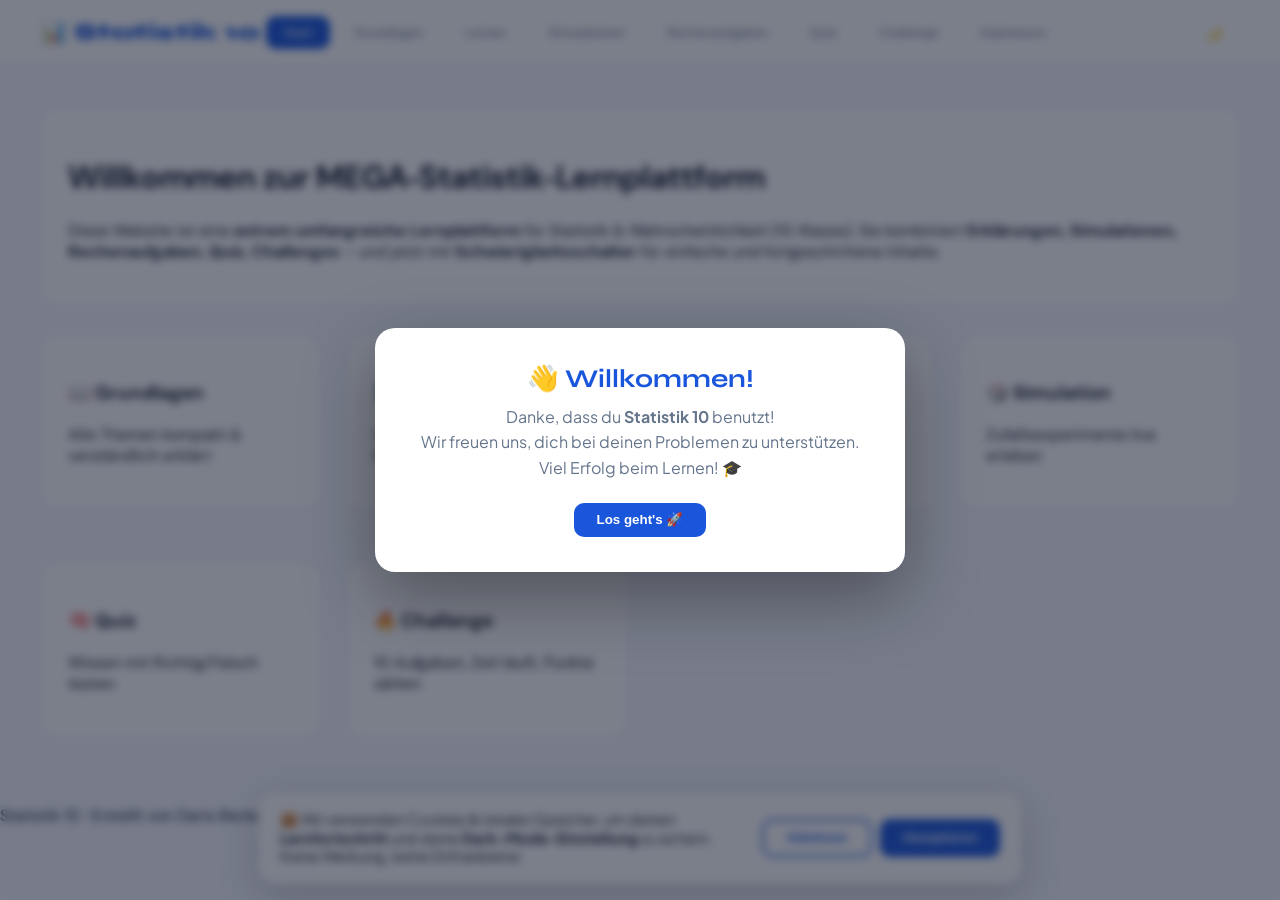
<file: index.html>
<!DOCTYPE html>
<html lang="de">
<head>
  <!-- Google Tag Manager -->
<script>(function(w,d,s,l,i){w[l]=w[l]||[];w[l].push({'gtm.start':
new Date().getTime(),event:'gtm.js'});var f=d.getElementsByTagName(s)[0],
j=d.createElement(s),dl=l!='dataLayer'?'&l='+l:'';j.async=true;j.src=
'https://www.googletagmanager.com/gtm.js?id='+i+dl;f.parentNode.insertBefore(j,f);
})(window,document,'script','dataLayer','GTM-KFQWVHXK');</script>
<!-- End Google Tag Manager -->
<meta charset="UTF-8">
<meta name="viewport" content="width=device-width, initial-scale=1.0">
<title>Statistik 10 – MEGA Lernplattform</title>
<link rel="preconnect" href="https://fonts.googleapis.com">
<link rel="preconnect" href="https://fonts.gstatic.com" crossorigin>
<link href="https://fonts.googleapis.com/css2?family=Syne:wght@800&family=DM+Sans:wght@400;600&display=swap" rel="stylesheet" media="print" onload="this.media='all'">
<noscript><link href="https://fonts.googleapis.com/css2?family=Syne:wght@800&family=DM+Sans:wght@400;600&display=swap" rel="stylesheet"></noscript>
<link rel="stylesheet" href="style.css">
<link rel="icon" type="image/png" href="m.png"/>
<style>
/* ── Schwierigkeits-Toggle ── */
.level-toggle {
  display: flex;
  align-items: center;
  gap: .6rem;
  background: var(--surface);
  border: 1.5px solid var(--border);
  border-radius: 50px;
  padding: .35rem .5rem;
  width: fit-content;
  margin-bottom: 1.8rem;
  position: sticky;
  top: 68px;
  z-index: 9;
  box-shadow: 0 2px 12px rgba(0,0,0,.08);
}
.level-toggle span { font-size: .82rem; font-weight: 600; color: var(--muted); padding: 0 .3rem; }
.toggle-btn {
  border: none; cursor: pointer; border-radius: 30px;
  padding: .38rem 1.1rem; font-size: .83rem; font-weight: 700;
  transition: all .22s; background: none; color: var(--muted);
}
.toggle-btn.on { background: var(--blue); color: #fff; }

/* Inhalt-Sichtbarkeit */
.easy-only   { display: block; }
.adv-only    { display: none; }
body.adv .easy-only { display: none; }
body.adv .adv-only  { display: block; }

/* ── Erklär-Boxen ── */
.explain-box {
  border-radius: 12px; padding: 1.1rem 1.3rem; margin: .8rem 0;
  font-size: .93rem; line-height: 1.7;
}
.explain-easy  { background: #efffef; border-left: 4px solid var(--green); }
.explain-adv   { background: #eef3ff; border-left: 4px solid var(--blue); }
.explain-warn  { background: #fffbea; border-left: 4px solid var(--yellow); }
/* Dark-Mode: helle Boxen behalten hellen Hintergrund → Text muss schwarz bleiben */
body.dark .explain-box,
body.dark .explain-box * { color: #0f172a; }
body.dark .explain-box strong { opacity: .75; }

/* ── Dark-Mode Sichtbarkeits-Fixes ── */
/* Mini-Quiz Buttons: heller Hover/Correct/Wrong-Hintergrund → dunkler Text */
body.dark .mq-btn:hover { background: #eef3ff; color: #0f172a; }
body.dark .mq-btn.correct { background: #d1fae5; color: #064e3b; }
body.dark .mq-btn.wrong   { background: #fee2e2; color: #7f1d1d; }
/* Spickzettel-Formel: nutzt var(--bg) → im Darkmode dunkel, daher heller Text */
body.dark .cheat-formula { color: #e5e7eb; background: #0f172a; }
/* Tabellen-Zebrastreifen lesbar halten */
body.dark .data-table td { color: var(--text); }
/* Calc-Ergebnis (heller Hintergrund via var(--bg) ist dunkel im Darkmode → Text passt) */
body.dark .calc-result { color: var(--text); }
body.dark .calc-result small { color: var(--muted); }
/* Confirm-No Button im Progress-Bereich */
body.dark .s10-confirm-no { color: #0f172a; }
.explain-box strong { display: block; margin-bottom: .4rem; font-size: .78rem;
  text-transform: uppercase; letter-spacing: .06em; opacity: .65; }

/* ── Formel-Block ── */
.formula-block {
  background: #0f172a; color: #e2e8f0;
  border-radius: 10px; padding: 1rem 1.3rem; margin: .9rem 0;
  font-family: 'Courier New', monospace; font-size: 1.05rem;
  border-left: 4px solid var(--blue);
}
.formula-block .f-label { font-size: .77rem; color: #94a3b8; margin-bottom: .4rem; font-family: 'DM Sans', sans-serif; }
.formula-block .f-main  { color: #7dd3fc; font-size: 1.15rem; font-weight: 700; margin-bottom: .3rem; }
.formula-block .f-note  { font-size: .8rem; color: #94a3b8; font-family: 'DM Sans', sans-serif; margin-top: .4rem; }

/* ── Beispiel-Block ── */
.example-block {
  background: var(--surface); border: 1.5px dashed var(--border);
  border-radius: 12px; padding: 1.1rem 1.3rem; margin: .8rem 0;
}
.example-block .ex-head { font-weight: 700; color: var(--blue); margin-bottom: .6rem; font-size: .88rem; }
.example-block .ex-step { display: flex; gap: .7rem; margin-bottom: .5rem; font-size: .9rem; align-items: flex-start; }
.ex-num { background: var(--blue); color: #fff; border-radius: 50%; width: 22px; height: 22px;
  display: flex; align-items: center; justify-content: center; font-size: .75rem; font-weight: 700; flex-shrink: 0; margin-top: .05rem; }
.ex-text { flex: 1; line-height: 1.6; }

/* ── Merkkarte ── */
.merkkarte {
  background: linear-gradient(135deg, #1a56db 0%, #0d9d58 100%);
  color: #fff; border-radius: 14px; padding: 1.2rem 1.5rem; margin: 1rem 0;
}
.merkkarte h4 { margin: 0 0 .5rem; font-size: .85rem; opacity: .85; }
.merkkarte p  { margin: 0; font-size: .95rem; line-height: 1.55; }

/* ── Themen-Tabs innerhalb Lernen ── */
.learn-tabs { display: flex; gap: .4rem; flex-wrap: wrap; margin-bottom: 1.5rem; }
.learn-tab {
  border: 1.5px solid var(--border); background: var(--surface);
  border-radius: 20px; padding: .38rem 1rem; font-size: .85rem;
  font-weight: 600; cursor: pointer; color: var(--muted); transition: .2s;
}
.learn-tab.active, .learn-tab:hover { background: var(--blue); color: #fff; border-color: var(--blue); }

/* ── Lern-Abschnitt ── */
.learn-section { display: none; }
.learn-section.active { display: block; }

/* ── Tabelle ── */
.data-table { width: 100%; border-collapse: collapse; margin: .8rem 0; }
.data-table th { background: var(--blue); color: #fff; padding: .5rem .8rem; text-align: center; font-size: .85rem; }
.data-table td { padding: .45rem .8rem; text-align: center; border-bottom: 1px solid var(--border); font-size: .88rem; }
.data-table tr:last-child td { border-bottom: none; }
.data-table tr:nth-child(even) td { background: color-mix(in srgb, var(--bg) 60%, var(--surface)); }

/* ── Baum-Visualisierung ── */
.tree-svg { width: 100%; max-width: 520px; display: block; margin: .5rem auto; }

/* ── Mini-Quiz innerhalb Lernen ── */
.mini-quiz { background: var(--surface); border: 1.5px solid var(--border); border-radius: 14px; padding: 1.2rem; margin: 1rem 0; }
.mini-quiz p { font-weight: 600; margin-bottom: .9rem; }
.mq-opts { display: flex; flex-direction: column; gap: .4rem; }
.mq-btn { border: 1.5px solid var(--border); background: var(--surface); border-radius: 8px;
  padding: .55rem 1rem; text-align: left; cursor: pointer; font-size: .9rem; transition: .18s; }
.mq-btn:hover { border-color: var(--blue); background: #eef3ff; }
.mq-btn.correct  { background: #d1fae5; border-color: var(--green); color: #064e3b; }
.mq-btn.wrong    { background: #fee2e2; border-color: var(--red);   color: #7f1d1d; }
.mq-feedback     { margin-top: .7rem; font-weight: 700; min-height: 1.2rem; font-size: .9rem; }

/* ── Rechner-Box ── */
.calc-box { background: var(--surface); border: 1.5px solid var(--border); border-radius: 14px; padding: 1.3rem; }
.calc-box h3 { margin-top: 0; font-size: 1rem; margin-bottom: 1rem; }
.calc-input { display: flex; gap: .6rem; flex-wrap: wrap; margin-bottom: .8rem; align-items: center; }
.calc-input input { flex: 1; min-width: 180px; }
.calc-result { background: var(--bg); border-radius: 10px; padding: 1rem; margin-top: .8rem; font-size: .92rem; line-height: 1.8; display: none; }
.calc-result.show { display: block; }
.res-val { font-weight: 700; color: var(--blue); font-size: 1.1rem; }

/* ── Schritt-Anzeige ── */
.steps-box { margin: .8rem 0; }
.step-item { display: flex; gap: .8rem; margin-bottom: .7rem; align-items: flex-start; }
.step-badge { background: var(--blue); color: #fff; border-radius: 8px; width: 28px; height: 28px;
  display: flex; align-items: center; justify-content: center; font-weight: 700; font-size: .85rem; flex-shrink: 0; }
.step-body { flex: 1; line-height: 1.6; font-size: .9rem; padding-top: .1rem; }

/* ── Spickzettel ── */
.cheatsheet { display: grid; grid-template-columns: repeat(auto-fit, minmax(220px, 1fr)); gap: 1rem; }
.cheat-item { background: var(--surface); border: 1.5px solid var(--border); border-radius: 12px; padding: 1rem; }
.cheat-item h4 { margin: 0 0 .5rem; color: var(--blue); font-size: .9rem; }
.cheat-formula { font-family: 'Courier New', monospace; font-size: .95rem; background: var(--bg); border-radius: 6px;
  padding: .3rem .6rem; display: inline-block; margin: .3rem 0; color: #0f172a; }
.cheat-desc { font-size: .8rem; color: var(--muted); margin-top: .3rem; line-height: 1.5; }

/* ── Responsiv für neue Elemente ── */
@media (max-width: 600px) {
  .level-toggle { top: 56px; padding: .28rem .4rem; margin-bottom: 1.2rem; }
  .toggle-btn   { padding: .3rem .8rem; font-size: .78rem; }
  .learn-tabs   { gap: .3rem; }
  .learn-tab    { font-size: .78rem; padding: .3rem .75rem; }
  .cheatsheet   { grid-template-columns: 1fr; }
}
</style>
</head>
<body>
  <!-- Google Tag Manager (noscript) -->
<noscript><iframe src="https://www.googletagmanager.com/ns.html?id=GTM-KFQWVHXK"
height="0" width="0" style="display:none;visibility:hidden"></iframe></noscript>
<!-- End Google Tag Manager (noscript) -->
<header>
 <div class="nav">
  <div class="logo">📊 Statistik 10</div>
  <div class="nav-links">
   <button onclick="go('home')" class="active">Start</button>
   <button onclick="go('grundlagen')">Grundlagen</button>
   <button onclick="go('lernen')">Lernen</button>
   <button onclick="go('simulation')">Simulationen</button>
   <button onclick="go('rechnen')">Rechenaufgaben</button>
   <button onclick="go('quiz')">Quiz</button>
   <button onclick="go('challenge')">Challenge</button>
   <button onclick="go('imprint')">Impressum</button>
  </div>
  <div class="nav-right">
   <button onclick="window.S10 && S10.toggleDark()" aria-label="Dark Mode">🌙</button>
   <button class="hamburger" onclick="toggleMenu()" aria-label="Menü"><span></span><span></span><span></span></button>
  </div>
 </div>
 <div class="mobile-menu" id="mobileMenu">
  <button onclick="goMobile('home')">🏠 Start</button>
  <button onclick="goMobile('grundlagen')">📖 Grundlagen</button>
  <button onclick="goMobile('lernen')">📘 Lernen</button>
  <button onclick="goMobile('simulation')">🎲 Simulationen</button>
  <button onclick="goMobile('rechnen')">🧮 Rechenaufgaben</button>
  <button onclick="goMobile('quiz')">🧠 Quiz</button>
  <button onclick="goMobile('challenge')">🔥 Challenge</button>
  <button onclick="goMobile('imprint')">📄 Impressum</button>
 </div>
</header>

<!-- ══════════════════ HOME ══════════════════ -->
<div id="home" class="page active">
 <div class="card">
  <h1>Willkommen zur MEGA‑Statistik‑Lernplattform</h1>
  <p>Diese Website ist eine <b>extrem umfangreiche Lernplattform</b> für Statistik & Wahrscheinlichkeit (10. Klasse).
     Sie kombiniert <b>Erklärungen, Simulationen, Rechenaufgaben, Quiz, Challenges</b> – und jetzt mit <b>Schwierigkeitsschalter</b> für einfache und fortgeschrittene Inhalte.</p>
 </div>
 <div class="grid">
  <div class="card card-link" onclick="go('grundlagen')"><h3>📖 Grundlagen</h3><p>Alle Themen kompakt & verständlich erklärt</p></div>
  <div class="card card-link" onclick="go('lernen')"><h3>📘 Lernen</h3><p>Interaktive Erklärungen, Rechner & Spickzettel</p></div>
  <div class="card card-link" onclick="go('rechnen')"><h3>🧮 Rechnen</h3><p>Sehr viele zufällige Übungsaufgaben</p></div>
  <div class="card card-link" onclick="go('simulation')"><h3>🎲 Simulation</h3><p>Zufallsexperimente live erleben</p></div>
  <div class="card card-link" onclick="go('quiz')"><h3>🧠 Quiz</h3><p>Wissen mit Richtig/Falsch testen</p></div>
  <div class="card card-link" onclick="go('challenge')"><h3>🔥 Challenge</h3><p>10 Aufgaben, Zeit läuft, Punkte zählen</p></div>
 </div>
</div>

<!-- ══════════════════ GRUNDLAGEN ══════════════════ -->
<div id="grundlagen" class="page">

 <!-- Schwierigkeits-Toggle -->
 <div class="level-toggle">
  <span>Niveau:</span>
  <button class="toggle-btn on"  id="gl-easy" onclick="setLevel('easy','gl')">🟢 Einfach</button>
  <button class="toggle-btn off" id="gl-adv"  onclick="setLevel('adv','gl')">🔵 Fortgeschritten</button>
 </div>

 <!-- 1. Was ist Statistik -->
 <div class="card">
  <h2>📊 Was ist Statistik?</h2>
  <div class="explain-box explain-easy easy-only">
   <strong>🟢 Einfache Erklärung</strong>
   Statistik ist die Kunst, aus vielen Zahlen eine Geschichte zu erzählen. Du sammelst Daten (z. B. Noten der Klasse), ordnest sie und findest heraus, was typisch oder besonders ist — ganz wie ein Detektiv für Zahlen.
  </div>
  <div class="explain-box explain-adv adv-only">
   <strong>🔵 Fachliche Definition</strong>
   Statistik ist die Wissenschaft der systematischen <b>Erhebung, Aufbereitung, Analyse und Interpretation</b> quantitativer Daten. Ziel ist es, aus einer Stichprobe gesicherte Aussagen über eine Grundgesamtheit zu treffen.
  </div>
  <p><b>Schritte statistischer Arbeit:</b></p>
  <div class="steps-box">
   <div class="step-item"><div class="step-badge">1</div><div class="step-body"><b>Erheben</b> – Daten sammeln (Umfrage, Messung, Beobachtung)</div></div>
   <div class="step-item"><div class="step-badge">2</div><div class="step-body"><b>Ordnen</b> – Urliste → Häufigkeitstabelle → sortierte Liste</div></div>
   <div class="step-item"><div class="step-badge">3</div><div class="step-body"><b>Darstellen</b> – Balkendiagramm, Kreisdiagramm, Boxplot</div></div>
   <div class="step-item"><div class="step-badge">4</div><div class="step-body"><b>Auswerten</b> – Mittelwert, Median, Streuung berechnen</div></div>
   <div class="step-item"><div class="step-badge">5</div><div class="step-body"><b>Interpretieren</b> – Was bedeutet das Ergebnis?</div></div>
  </div>
 </div>

 <!-- 2. Urliste & Häufigkeitstabelle -->
 <div class="card">
  <h2>📋 Urliste & Häufigkeitstabelle</h2>
  <div class="explain-box explain-easy easy-only">
   <strong>🟢 Einfach</strong>
   Die <b>Urliste</b> ist einfach die rohe Liste, wie die Daten reinkommen — ungeordnet und durcheinander. Die <b>Häufigkeitstabelle</b> zählt dann, wie oft jeder Wert vorkommt.
  </div>
  <div class="explain-box explain-adv adv-only">
   <strong>🔵 Fachlich</strong>
   Die Urliste (Rohdatenmenge) enthält alle erhobenen Merkmalswerte in Erhebungsreihenfolge. Durch Auszählen entsteht die Häufigkeitstabelle mit absoluten und relativen Häufigkeiten.
  </div>
  <div class="example-block">
   <div class="ex-head">📌 Beispiel: Schuhgrößen einer Schulklasse (25 Schüler)</div>
   <p style="font-size:.88rem;color:var(--muted);margin:.3rem 0 .8rem"><i>Urliste (ungeordnet):</i> 38, 40, 39, 42, 38, 41, 40, 38, 43, 40, 39, 38, 41, 42, 40, 39, 38, 41, 40, 42, 38, 39, 41, 40, 43</p>
   <div style="overflow-x:auto">
   <table class="data-table">
    <thead><tr><th>Schuhgröße</th><th>Strichliste</th><th>Abs. Häufigkeit h</th><th>Rel. Häufigkeit hᵣ</th><th>In %</th></tr></thead>
    <tbody>
     <tr><td>38</td><td>|||| |</td><td>6</td><td>0,24</td><td>24 %</td></tr>
     <tr><td>39</td><td>||||</td><td>4</td><td>0,16</td><td>16 %</td></tr>
     <tr><td>40</td><td>|||| ||</td><td>7</td><td>0,28</td><td>28 %</td></tr>
     <tr><td>41</td><td>||||</td><td>4</td><td>0,16</td><td>16 %</td></tr>
     <tr><td>42</td><td>|||</td><td>3</td><td>0,12</td><td>12 %</td></tr>
     <tr><td>43</td><td>||</td><td>2</td><td>0,08</td><td>8 %</td></tr>
     <tr><td><b>Gesamt</b></td><td></td><td><b>25</b></td><td><b>1,00</b></td><td><b>100 %</b></td></tr>
    </tbody>
   </table>
   </div>
  </div>
  <div class="merkkarte">
   <h4>⭐ Merke</h4>
   <p>Die Summe aller absoluten Häufigkeiten = n (Gesamtanzahl). Die Summe aller relativen Häufigkeiten = 1 (= 100 %). Immer!</p>
  </div>
 </div>

 <!-- 3. Absolute & Relative Häufigkeit -->
 <div class="card">
  <h2>📐 Absolute & Relative Häufigkeit</h2>
  <div class="explain-box explain-easy easy-only">
   <strong>🟢 Einfach erklärt</strong>
   <b>Absolute Häufigkeit</b> = einfach zählen, wie oft etwas vorkommt.<br>
   <b>Relative Häufigkeit</b> = welcher Anteil (Bruchteil) ist das von allen? Z. B. 6 von 25 → 6 ÷ 25 = 0,24 = 24 %.
  </div>
  <div class="explain-box explain-adv adv-only">
   <strong>🔵 Fachlich</strong>
   <b>Absolute Häufigkeit</b> H(x): Anzahl des Auftretens des Merkmalswerts x in der Stichprobe.<br>
   <b>Relative Häufigkeit</b> h(x) = H(x) / n, wobei n die Stichprobengröße ist. Es gilt stets: 0 ≤ h(x) ≤ 1 und Σh(xᵢ) = 1.
  </div>
  <div class="formula-block adv-only">
   <div class="f-label">Formel: Relative Häufigkeit</div>
   <div class="f-main">hᵣ(A) = H(A) / n</div>
   <div class="f-note">H(A) = absolute Häufigkeit von Ereignis A &nbsp;|&nbsp; n = Gesamtanzahl der Versuche</div>
  </div>
  <div class="example-block">
   <div class="ex-head">📌 Aufgabe: Bei 200 Versuchen tritt Ereignis A genau 50 Mal auf.</div>
   <div class="ex-step"><div class="ex-num">1</div><div class="ex-text">Absolute Häufigkeit H(A) = <b>50</b></div></div>
   <div class="ex-step"><div class="ex-num">2</div><div class="ex-text">Relative Häufigkeit hᵣ(A) = 50 ÷ 200 = <b>0,25</b></div></div>
   <div class="ex-step"><div class="ex-num">3</div><div class="ex-text">In Prozent: 0,25 × 100 = <b>25 %</b></div></div>
  </div>
  <div class="explain-box explain-warn easy-only">
   <strong>⚠️ Häufiger Fehler</strong>
   Viele teilen falsch herum! Merke: <b>Ereignis geteilt durch Gesamt</b> — nicht umgekehrt. 50 ÷ 200 = 0,25 ✅ &nbsp; 200 ÷ 50 = 4 ❌
  </div>
 </div>

 <!-- 4. Mittelwert -->
 <div class="card">
  <h2>➕ Mittelwert (Arithmetisches Mittel)</h2>
  <div class="explain-box explain-easy easy-only">
   <strong>🟢 Was ist das?</strong>
   Der Mittelwert ist der faire "Teiler". Stell dir vor, alle Schüler legen ihre Taschengeld-Euros zusammen in einen Topf und verteilen es gleichmäßig. Was jeder bekommt, ist der Mittelwert.
  </div>
  <div class="explain-box explain-adv adv-only">
   <strong>🔵 Fachlich</strong>
   Das arithmetische Mittel x̄ ist das Maß der zentralen Tendenz, das durch Addition aller Werte und Division durch ihre Anzahl berechnet wird. Es reagiert empfindlich auf Ausreißer.
  </div>
  <div class="formula-block">
   <div class="f-label">Formel: Arithmetisches Mittel</div>
   <div class="f-main">x̄ = (x₁ + x₂ + ... + xₙ) / n</div>
   <div class="f-note">Alle Werte addieren, dann durch die Anzahl n teilen.</div>
  </div>
  <div class="example-block">
   <div class="ex-head">📌 Beispiel: Noten in einem Test → 2, 3, 1, 4, 2, 3, 1</div>
   <div class="ex-step"><div class="ex-num">1</div><div class="ex-text">Alle addieren: 2+3+1+4+2+3+1 = <b>16</b></div></div>
   <div class="ex-step"><div class="ex-num">2</div><div class="ex-text">Durch Anzahl n = 7 teilen: 16 ÷ 7 ≈ <b>2,29</b></div></div>
   <div class="ex-step"><div class="ex-num">3</div><div class="ex-text">Der Mittelwert beträgt <b>x̄ ≈ 2,29</b></div></div>
  </div>
  <div class="explain-box explain-adv adv-only">
   <strong>🔵 Problem mit Ausreißern</strong>
   Datensatz: 10, 11, 12, 9, 11, 100 → Mittelwert = 153/6 = 25,5. Dieser Wert ist wegen des Ausreißers 100 kaum repräsentativ. In solchen Fällen ist der Median besser geeignet.
  </div>
 </div>

 <!-- 5. Median -->
 <div class="card">
  <h2>📏 Median (Zentralwert)</h2>
  <div class="explain-box explain-easy easy-only">
   <strong>🟢 Was ist das?</strong>
   Stell dir vor, alle stellen sich nach Körpergröße in einer Reihe auf. Der Median ist die Person genau in der Mitte. Die Hälfte der Leute ist kleiner, die andere Hälfte größer.
  </div>
  <div class="explain-box explain-adv adv-only">
   <strong>🔵 Fachlich</strong>
   Der Median ist der Wert, der eine geordnete Datenmenge in zwei gleich große Hälften teilt. Er ist robuster gegenüber Ausreißern als das arithmetische Mittel.
  </div>
  <div class="formula-block">
   <div class="f-label">Formel: Median</div>
   <div class="f-main">n ungerade: Median = x₍ₙ₊₁₎/₂</div>
   <div class="f-main" style="margin-top:.4rem">n gerade: Median = (xₙ/₂ + x₍ₙ/₂₎₊₁) / 2</div>
   <div class="f-note">Zuerst sortieren! Dann den mittleren Wert ablesen (oder bei gerader Anzahl zwei Mittlere mitteln).</div>
  </div>
  <div class="example-block">
   <div class="ex-head">📌 Beispiel 1 – ungerade Anzahl (n = 7): 3, 7, 1, 9, 4, 6, 2</div>
   <div class="ex-step"><div class="ex-num">1</div><div class="ex-text">Sortieren: <b>1, 2, 3, 4, 6, 7, 9</b></div></div>
   <div class="ex-step"><div class="ex-num">2</div><div class="ex-text">Position: (7+1)/2 = 4 → der 4. Wert</div></div>
   <div class="ex-step"><div class="ex-num">3</div><div class="ex-text">Median = <b>4</b> ✅</div></div>
  </div>
  <div class="example-block">
   <div class="ex-head">📌 Beispiel 2 – gerade Anzahl (n = 6): 5, 2, 8, 1, 9, 4</div>
   <div class="ex-step"><div class="ex-num">1</div><div class="ex-text">Sortieren: <b>1, 2, 4, 5, 8, 9</b></div></div>
   <div class="ex-step"><div class="ex-num">2</div><div class="ex-text">Die zwei mittleren (Pos. 3 & 4): 4 und 5</div></div>
   <div class="ex-step"><div class="ex-num">3</div><div class="ex-text">Median = (4 + 5) / 2 = <b>4,5</b> ✅</div></div>
  </div>
  <div class="merkkarte">
   <h4>⭐ Mittelwert vs. Median</h4>
   <p>Mittelwert: gut wenn keine extremen Ausreißer vorhanden. Median: besser bei Ausreißern (z. B. Gehälter, Immobilienpreise).</p>
  </div>
 </div>

 <!-- 6. Modus & Spannweite -->
 <div class="card">
  <h2>🎯 Modus & Spannweite</h2>
  <div class="explain-box explain-easy easy-only">
   <strong>🟢 Modus einfach</strong>
   Der <b>Modus</b> ist der beliebteste Wert — der Wert, der am häufigsten vorkommt. Wie der Lieblingssong in einer Playlist.<br><br>
   Die <b>Spannweite</b> zeigt, wie weit die Daten auseinander liegen: einfach größten Wert minus kleinsten Wert.
  </div>
  <div class="explain-box explain-adv adv-only">
   <strong>🔵 Fachlich</strong>
   <b>Modus (Modalwert)</b>: Der am häufigsten auftretende Wert. Ein Datensatz kann mehrere Modi haben (bimodal, multimodal) oder keinen eindeutigen.<br>
   <b>Spannweite R</b>: R = x_max − x_min. Einfachstes Streuungsmaß, sehr anfällig für Ausreißer.
  </div>
  <div class="formula-block adv-only">
   <div class="f-label">Spannweite</div>
   <div class="f-main">R = x_max − x_min</div>
   <div class="f-note">Größter Wert minus kleinster Wert der Datenmenge.</div>
  </div>
  <div class="example-block">
   <div class="ex-head">📌 Beispiel: Würfelergebnisse → 3, 5, 2, 3, 6, 1, 3, 4, 2, 3</div>
   <div class="ex-step"><div class="ex-num">🎯</div><div class="ex-text">Modus = <b>3</b> (kommt 4× vor)</div></div>
   <div class="ex-step"><div class="ex-num">↔</div><div class="ex-text">Spannweite = 6 − 1 = <b>5</b></div></div>
  </div>
 </div>

 <!-- 7. Wahrscheinlichkeit & Zufallsexperiment -->
 <div class="card">
  <h2>🎲 Zufallsexperiment & Wahrscheinlichkeit</h2>
  <div class="explain-box explain-easy easy-only">
   <strong>🟢 Einfach</strong>
   Ein <b>Zufallsexperiment</b> ist alles, dessen Ausgang du nicht vorher weißt — z. B. einen Würfel werfen oder eine Münze werfen. <b>Wahrscheinlichkeit</b> sagt, wie wahrscheinlich ein bestimmtes Ergebnis ist: zwischen 0 (unmöglich) und 1 (sicher).
  </div>
  <div class="explain-box explain-adv adv-only">
   <strong>🔵 Fachlich: Laplace-Experiment</strong>
   Bei einem Laplace-Experiment sind alle Ergebnisse gleich wahrscheinlich. Die Wahrscheinlichkeit eines Ereignisses A berechnet sich als: P(A) = |A| / |Ω| (günstige Fälle / alle möglichen Fälle).
  </div>
  <div class="formula-block">
   <div class="f-label">Laplace-Wahrscheinlichkeit</div>
   <div class="f-main">P(A) = Anzahl günstiger Ergebnisse / Anzahl aller Ergebnisse</div>
  </div>
  <div class="example-block">
   <div class="ex-head">📌 Würfel: Wie groß ist P(gerade Zahl)?</div>
   <div class="ex-step"><div class="ex-num">1</div><div class="ex-text">Alle möglichen Ergebnisse: {1, 2, 3, 4, 5, 6} → 6 Ergebnisse</div></div>
   <div class="ex-step"><div class="ex-num">2</div><div class="ex-text">Günstige Ergebnisse (gerade): {2, 4, 6} → 3 Ergebnisse</div></div>
   <div class="ex-step"><div class="ex-num">3</div><div class="ex-text">P(gerade) = 3/6 = <b>0,5 = 50 %</b></div></div>
  </div>
  <div class="explain-box explain-adv adv-only">
   <strong>🔵 Komplementregel</strong>
   P(Ā) = 1 − P(A)<br>
   Beispiel: P(keine 6) = 1 − 1/6 = 5/6 ≈ 0,833
  </div>
 </div>

 <!-- 8. Baumdiagramme -->
 <div class="card">
  <h2>🌳 Baumdiagramme</h2>
  <div class="explain-box explain-easy easy-only">
   <strong>🟢 Was ist ein Baumdiagramm?</strong>
   Ein Baumdiagramm ist wie eine Karte für alle möglichen Wege eines Zufallsexperiments. Jeder Ast steht für ein mögliches Ergebnis. Du folgst einem Ast nach dem anderen, bis du zum Endergebnis kommst.
  </div>
  <div class="explain-box explain-adv adv-only">
   <strong>🔵 Fachlich</strong>
   Baumdiagramme veranschaulichen mehrstufige Zufallsexperimente. An jedem Knoten steht die bedingte Wahrscheinlichkeit des jeweiligen Astes. Die Astwahrscheinlichkeiten an jeder Verzweigung summieren sich zu 1.
  </div>
  <!-- SVG Baumdiagramm (2 Münzwürfe) -->
  <p style="font-size:.88rem;color:var(--muted);margin-bottom:.6rem">Beispiel: Zwei Münzwürfe (K = Kopf, Z = Zahl)</p>
  <svg class="tree-svg" viewBox="0 0 500 260" xmlns="http://www.w3.org/2000/svg" font-family="DM Sans,sans-serif" font-size="13">
   <!-- Äste 1. Ebene -->
   <line x1="60" y1="130" x2="180" y2="70"  stroke="#1a56db" stroke-width="2"/>
   <line x1="60" y1="130" x2="180" y2="190" stroke="#1a56db" stroke-width="2"/>
   <!-- Äste 2. Ebene links -->
   <line x1="180" y1="70"  x2="310" y2="40"  stroke="#0d9d58" stroke-width="2"/>
   <line x1="180" y1="70"  x2="310" y2="100" stroke="#0d9d58" stroke-width="2"/>
   <!-- Äste 2. Ebene rechts -->
   <line x1="180" y1="190" x2="310" y2="160" stroke="#dc2626" stroke-width="2"/>
   <line x1="180" y1="190" x2="310" y2="220" stroke="#dc2626" stroke-width="2"/>
   <!-- Knoten -->
   <circle cx="60"  cy="130" r="18" fill="#1a56db"/><text x="60"  y="134" text-anchor="middle" fill="white" font-weight="700">Start</text>
   <circle cx="180" cy="70"  r="16" fill="#1a56db"/><text x="180" y="74"  text-anchor="middle" fill="white" font-weight="700">K</text>
   <circle cx="180" cy="190" r="16" fill="#1a56db"/><text x="180" y="194" text-anchor="middle" fill="white" font-weight="700">Z</text>
   <circle cx="310" cy="40"  r="14" fill="#0d9d58"/><text x="310" y="44"  text-anchor="middle" fill="white" font-weight="700">K</text>
   <circle cx="310" cy="100" r="14" fill="#0d9d58"/><text x="310" y="104" text-anchor="middle" fill="white" font-weight="700">Z</text>
   <circle cx="310" cy="160" r="14" fill="#dc2626"/><text x="310" y="164" text-anchor="middle" fill="white" font-weight="700">K</text>
   <circle cx="310" cy="220" r="14" fill="#dc2626"/><text x="310" y="224" text-anchor="middle" fill="white" font-weight="700">Z</text>
   <!-- Wahrscheinlichkeiten -->
   <text x="115" y="90"  fill="#1a56db" font-weight="600">½</text>
   <text x="115" y="170" fill="#1a56db" font-weight="600">½</text>
   <text x="240" y="55"  fill="#0d9d58" font-weight="600">½</text>
   <text x="240" y="97"  fill="#0d9d58" font-weight="600">½</text>
   <text x="240" y="155" fill="#dc2626" font-weight="600">½</text>
   <text x="240" y="215" fill="#dc2626" font-weight="600">½</text>
   <!-- Ergebnisse -->
   <text x="335" y="44"  fill="#555" font-weight="600">KK → ¼</text>
   <text x="335" y="104" fill="#555" font-weight="600">KZ → ¼</text>
   <text x="335" y="164" fill="#555" font-weight="600">ZK → ¼</text>
   <text x="335" y="224" fill="#555" font-weight="600">ZZ → ¼</text>
  </svg>
  <div class="explain-box explain-adv adv-only">
   <strong>🔵 Wichtig: Ohne vs. mit Zurücklegen</strong>
   <b>Mit Zurücklegen:</b> Die Wahrscheinlichkeiten ändern sich nicht (unabhängige Ereignisse).<br>
   <b>Ohne Zurücklegen:</b> Die Wahrscheinlichkeiten ändern sich nach jedem Schritt (bedingte Wahrscheinlichkeit).
  </div>
 </div>

 <!-- 9. Pfadregel -->
 <div class="card">
  <h2>🔗 Pfadregel & Additionssatz</h2>
  <div class="explain-box explain-easy easy-only">
   <strong>🟢 Pfadregel einfach</strong>
   Wenn du im Baumdiagramm einem Ast von Anfang bis Ende folgst, <b>multiplizierst</b> du alle Wahrscheinlichkeiten auf diesem Weg.<br><br>
   <b>Additionssatz:</b> Wenn du mehrere verschiedene Äste zusammenzählen willst (z. B. "genau einmal Kopf"), <b>addierst</b> du die Pfadwahrscheinlichkeiten.
  </div>
  <div class="explain-box explain-adv adv-only">
   <strong>🔵 Fachliche Formulierung</strong>
   <b>Multiplikationssatz (Pfadregel):</b> P(A ∩ B) = P(A) · P(B|A)<br>
   Bei unabhängigen Ereignissen gilt: P(A ∩ B) = P(A) · P(B)<br><br>
   <b>Additionssatz:</b> P(A ∪ B) = P(A) + P(B) − P(A ∩ B)<br>
   Bei disjunkten Ereignissen (A ∩ B = ∅): P(A ∪ B) = P(A) + P(B)
  </div>
  <div class="formula-block">
   <div class="f-label">Pfadregel (Multiplikationssatz)</div>
   <div class="f-main">P(A ∩ B) = P(A) · P(B|A)</div>
   <div class="f-note">Pfadwahrscheinlichkeit = Produkt der einzelnen Astwahrscheinlichkeiten</div>
  </div>
  <div class="formula-block adv-only">
   <div class="f-label">Additionssatz (disjunkte Ereignisse)</div>
   <div class="f-main">P(A oder B) = P(A) + P(B)</div>
   <div class="f-note">Summe aller günstigen Pfadwahrscheinlichkeiten addieren</div>
  </div>
  <div class="example-block">
   <div class="ex-head">📌 Beispiel: Zwei Münzwürfe — P(genau 1× Kopf)?</div>
   <div class="ex-step"><div class="ex-num">1</div><div class="ex-text">Günstiger Pfad 1: K dann Z → ½ · ½ = <b>¼</b></div></div>
   <div class="ex-step"><div class="ex-num">2</div><div class="ex-text">Günstiger Pfad 2: Z dann K → ½ · ½ = <b>¼</b></div></div>
   <div class="ex-step"><div class="ex-num">3</div><div class="ex-text">Addieren: ¼ + ¼ = <b>½ = 0,5 = 50 %</b></div></div>
  </div>
  <div class="example-block adv-only">
   <div class="ex-head">📌 Fortgeschritten: Urne mit 3 roten, 2 blauen Kugeln — ohne Zurücklegen, 2 Züge → P(beide rot)?</div>
   <div class="ex-step"><div class="ex-num">1</div><div class="ex-text">P(1. Zug rot) = 3/5</div></div>
   <div class="ex-step"><div class="ex-num">2</div><div class="ex-text">P(2. Zug rot | 1. rot) = 2/4 = ½ (eine rote Kugel weniger!)</div></div>
   <div class="ex-step"><div class="ex-num">3</div><div class="ex-text">P(beide rot) = 3/5 · 2/4 = 6/20 = <b>3/10 = 0,3 = 30 %</b></div></div>
  </div>
 </div>

 <!-- 10. Gesetz der großen Zahlen -->
 <div class="card">
  <h2>📈 Gesetz der großen Zahlen</h2>
  <div class="explain-box explain-easy easy-only">
   <strong>🟢 Einfach</strong>
   Je öfter du einen Würfel wirfst, desto näher kommt die relative Häufigkeit jeder Seite an 1/6 (≈ 16,7 %). Bei 10 Würfen kann es noch sehr ungleichmäßig sein — bei 10.000 Würfen ist es fast genau gleichmäßig.
  </div>
  <div class="explain-box explain-adv adv-only">
   <strong>🔵 Fachlich: Schwaches Gesetz der großen Zahlen</strong>
   Für eine Folge unabhängiger, identisch verteilter Zufallsvariablen konvergiert der Stichprobenmittelwert in Wahrscheinlichkeit gegen den Erwartungswert μ, wenn n → ∞ geht.
  </div>
  <div class="merkkarte">
   <h4>⭐ Merke</h4>
   <p>Relative Häufigkeit ≈ Wahrscheinlichkeit (bei vielen Versuchen). Aber: Jeder einzelne Versuch bleibt zufällig — das Gesetz gilt nur im Durchschnitt vieler Versuche!</p>
  </div>
 </div>

</div><!-- end #grundlagen -->

<!-- ══════════════════ LERNEN ══════════════════ -->
<div id="lernen" class="page">

 <!-- Schwierigkeits-Toggle -->
 <div class="level-toggle">
  <span>Niveau:</span>
  <button class="toggle-btn on"  id="ll-easy" onclick="setLevel('easy','ll')">🟢 Einfach</button>
  <button class="toggle-btn off" id="ll-adv"  onclick="setLevel('adv','ll')">🔵 Fortgeschritten</button>
 </div>

 <!-- Themen-Tabs -->
 <div class="learn-tabs">
  <button class="learn-tab active" onclick="showLearnTab('lt-calc')">🔢 Rechner</button>
  <button class="learn-tab" onclick="showLearnTab('lt-haeufig')">📊 Häufigkeit</button>
  <button class="learn-tab" onclick="showLearnTab('lt-mittel')">➕ Mittelwert</button>
  <button class="learn-tab" onclick="showLearnTab('lt-median')">📏 Median</button>
  <button class="learn-tab" onclick="showLearnTab('lt-baum')">🌳 Baumdiagramm</button>
  <button class="learn-tab" onclick="showLearnTab('lt-spick')">📋 Spickzettel</button>
 </div>

 <!-- TAB: Rechner -->
 <div id="lt-calc" class="learn-section active">
  <div class="calc-box card">
   <h3>🔢 Statistik-Rechner – Alle Kennwerte auf einmal</h3>
   <p style="font-size:.88rem;color:var(--muted);margin-bottom:.9rem">Zahlen durch Komma oder Leerzeichen trennen:</p>
   <div class="calc-input">
    <input id="calcData" placeholder="z.B. 4, 7, 2, 9, 3, 7, 5, 2" style="flex:1;min-width:200px">
    <button class="btn" onclick="calcStatsDetailed()">📊 Berechnen</button>
   </div>
   <div id="calcOut" class="calc-result"></div>
  </div>

  <div class="calc-box card" style="margin-top:1.2rem">
   <h3>📐 Häufigkeits-Rechner</h3>
   <p style="font-size:.88rem;color:var(--muted);margin-bottom:.9rem">Wie groß ist die relative Häufigkeit?</p>
   <div class="calc-input">
    <input id="hf-event" type="number" placeholder="Anzahl Ereignisse" style="width:160px">
    <input id="hf-total" type="number" placeholder="Gesamtanzahl n" style="width:160px">
    <button class="btn" onclick="calcHaeufigkeit()">Berechnen</button>
   </div>
   <div id="hf-out" class="calc-result"></div>
  </div>

  <div class="calc-box card" style="margin-top:1.2rem">
   <h3>🌳 Pfadwahrscheinlichkeits-Rechner</h3>
   <p style="font-size:.88rem;color:var(--muted);margin-bottom:.9rem">Wahrscheinlichkeiten des Pfades mit Komma trennen (z. B. 0.5, 0.3, 0.25):</p>
   <div class="calc-input">
    <input id="path-input" placeholder="z.B. 0.5, 0.3" style="flex:1">
    <button class="btn" onclick="calcPath()">Berechnen</button>
   </div>
   <div id="path-out" class="calc-result"></div>
  </div>
 </div>

 <!-- TAB: Häufigkeit -->
 <div id="lt-haeufig" class="learn-section">
  <div class="card">
   <h3>📊 Schritt-für-Schritt: Häufigkeitstabelle erstellen</h3>
   <div class="explain-box explain-easy easy-only">
    <strong>🟢 Einfach</strong>
    Du hast Rohdaten? Kein Problem! Zähl einfach, wie oft jeder Wert vorkommt, und füll die Tabelle aus.
   </div>
   <div class="steps-box">
    <div class="step-item"><div class="step-badge">1</div><div class="step-body"><b>Urliste aufschreiben</b> — alle Daten so wie sie kamen</div></div>
    <div class="step-item"><div class="step-badge">2</div><div class="step-body"><b>Mögliche Werte bestimmen</b> — welche verschiedenen Werte gibt es?</div></div>
    <div class="step-item"><div class="step-badge">3</div><div class="step-body"><b>Strichliste führen</b> — jeden Datenwert beim richtigen Wert abhaken</div></div>
    <div class="step-item"><div class="step-badge">4</div><div class="step-body"><b>Absolute Häufigkeit H</b> — Striche zählen</div></div>
    <div class="step-item"><div class="step-badge">5</div><div class="step-body"><b>Relative Häufigkeit h</b> — H geteilt durch n (Gesamtanzahl)</div></div>
    <div class="step-item"><div class="step-badge">6</div><div class="step-body"><b>Kontrolle</b> — Summe aller H = n, Summe aller h = 1</div></div>
   </div>
   <div class="mini-quiz">
    <p>🧠 Mini-Quiz: Was ist die relative Häufigkeit, wenn Ereignis A genau 15× bei 60 Versuchen auftritt?</p>
    <div class="mq-opts" id="mq1-opts">
     <button class="mq-btn" onclick="mq('mq1',this,'wrong')">A) 0,40</button>
     <button class="mq-btn" onclick="mq('mq1',this,'correct')">B) 0,25</button>
     <button class="mq-btn" onclick="mq('mq1',this,'wrong')">C) 4,00</button>
     <button class="mq-btn" onclick="mq('mq1',this,'wrong')">D) 0,15</button>
    </div>
    <div class="mq-feedback" id="mq1-fb"></div>
   </div>
  </div>
  <div class="card adv-only">
   <h3>🔵 Kumulierte Häufigkeit</h3>
   <p style="font-size:.9rem;line-height:1.7">Die kumulierte (aufaddierte) Häufigkeit gibt an, wie viele Werte <b>höchstens</b> einen bestimmten Wert erreichen. Man addiert die absoluten (oder relativen) Häufigkeiten von unten auf.</p>
   <div class="example-block">
    <div class="ex-head">📌 Beispiel: Schuhgrößen (aus Grundlagen-Tabelle)</div>
    <div style="overflow-x:auto">
    <table class="data-table">
     <thead><tr><th>Größe</th><th>abs. H</th><th>rel. h</th><th>kum. H</th><th>kum. h</th></tr></thead>
     <tbody>
      <tr><td>38</td><td>6</td><td>0,24</td><td>6</td><td>0,24</td></tr>
      <tr><td>39</td><td>4</td><td>0,16</td><td>10</td><td>0,40</td></tr>
      <tr><td>40</td><td>7</td><td>0,28</td><td>17</td><td>0,68</td></tr>
      <tr><td>41</td><td>4</td><td>0,16</td><td>21</td><td>0,84</td></tr>
      <tr><td>42</td><td>3</td><td>0,12</td><td>24</td><td>0,96</td></tr>
      <tr><td>43</td><td>2</td><td>0,08</td><td>25</td><td>1,00</td></tr>
     </tbody>
    </table>
    </div>
    <p style="font-size:.85rem;color:var(--muted);margin-top:.5rem">Ablesen: 68 % der Schüler haben Größe 40 oder kleiner (kum. h bei 40 = 0,68).</p>
   </div>
  </div>
 </div>

 <!-- TAB: Mittelwert -->
 <div id="lt-mittel" class="learn-section">
  <div class="card">
   <h3>➕ Mittelwert — Schritt für Schritt</h3>
   <div class="explain-box explain-easy easy-only">
    <strong>🟢 Goldene Regel</strong>
    <b>Alles addieren, dann teilen!</b><br>
    Egal wie viele Zahlen — erst alle zusammenzählen, dann durch die Anzahl der Zahlen teilen.
   </div>
   <div class="formula-block">
    <div class="f-label">Arithmetisches Mittel</div>
    <div class="f-main">x̄ = (x₁ + x₂ + ... + xₙ) / n = Σxᵢ / n</div>
   </div>
   <div class="example-block">
    <div class="ex-head">📌 Prüfungsaufgaben-Stil: Temperaturen in °C einer Woche: 12, 15, 9, 18, 14, 11, 16</div>
    <div class="ex-step"><div class="ex-num">1</div><div class="ex-text">Summe: 12+15+9+18+14+11+16 = <b>95</b></div></div>
    <div class="ex-step"><div class="ex-num">2</div><div class="ex-text">Anzahl n = <b>7</b></div></div>
    <div class="ex-step"><div class="ex-num">3</div><div class="ex-text">x̄ = 95 / 7 ≈ <b>13,57 °C</b></div></div>
   </div>
   <div class="mini-quiz">
    <p>🧠 Mini-Quiz: Was ist der Mittelwert von 8, 12, 4, 16, 10?</p>
    <div class="mq-opts" id="mq2-opts">
     <button class="mq-btn" onclick="mq('mq2',this,'wrong')">A) 11</button>
     <button class="mq-btn" onclick="mq('mq2',this,'correct')">B) 10</button>
     <button class="mq-btn" onclick="mq('mq2',this,'wrong')">C) 12</button>
     <button class="mq-btn" onclick="mq('mq2',this,'wrong')">D) 9</button>
    </div>
    <div class="mq-feedback" id="mq2-fb"></div>
   </div>
   <div class="explain-box explain-adv adv-only" style="margin-top:1rem">
    <strong>🔵 Gewichteter Mittelwert</strong>
    Wenn verschiedene Werte unterschiedlich oft auftreten:<br>
    x̄ = Σ(xᵢ · hᵢ) / Σhᵢ<br>
    Beispiel: Note 1 (3×), Note 2 (7×), Note 3 (5×) → x̄ = (1·3 + 2·7 + 3·5) / 15 = 34/15 ≈ 2,27
   </div>
  </div>
 </div>

 <!-- TAB: Median -->
 <div id="lt-median" class="learn-section">
  <div class="card">
   <h3>📏 Median — Schritt für Schritt</h3>
   <div class="explain-box explain-easy easy-only">
    <strong>🟢 Die 3 Schritte</strong>
    <b>1. Sortieren</b> → <b>2. Mitte finden</b> → <b>3. Ablesen (oder Mitteln)</b><br><br>
    Tipp: Streiche von beiden Seiten je eine Zahl weg, bis du in der Mitte ankommst!
   </div>
   <div class="formula-block">
    <div class="f-label">Median bei ungerader Anzahl n</div>
    <div class="f-main">Median = x_(n+1)/2   (der mittlere Wert)</div>
   </div>
   <div class="formula-block adv-only">
    <div class="f-label">Median bei gerader Anzahl n</div>
    <div class="f-main">Median = (x_n/2  +  x_(n/2)+1) / 2</div>
    <div class="f-note">Durchschnitt der zwei mittleren Werte</div>
   </div>
   <div class="example-block">
    <div class="ex-head">📌 Klassenarbeits-Noten: 3, 1, 4, 2, 5, 2, 3, 1, 4 (n=9)</div>
    <div class="ex-step"><div class="ex-num">1</div><div class="ex-text">Sortieren: <b>1, 1, 2, 2, 3, 3, 4, 4, 5</b></div></div>
    <div class="ex-step"><div class="ex-num">2</div><div class="ex-text">Position: (9+1)/2 = 5 → der 5. Wert</div></div>
    <div class="ex-step"><div class="ex-num">3</div><div class="ex-text">Median = <b>3</b></div></div>
   </div>
   <div class="mini-quiz">
    <p>🧠 Mini-Quiz: Median von 7, 2, 5, 8, 1, 4?</p>
    <div class="mq-opts" id="mq3-opts">
     <button class="mq-btn" onclick="mq('mq3',this,'wrong')">A) 5</button>
     <button class="mq-btn" onclick="mq('mq3',this,'correct')">B) 4,5</button>
     <button class="mq-btn" onclick="mq('mq3',this,'wrong')">C) 4</button>
     <button class="mq-btn" onclick="mq('mq3',this,'wrong')">D) 6</button>
    </div>
    <div class="mq-feedback" id="mq3-fb"></div>
   </div>
   <div class="explain-box explain-adv adv-only" style="margin-top:1rem">
    <strong>🔵 Warum ist der Median manchmal besser als der Mittelwert?</strong>
    Jahresgehälter (in T€): 28, 30, 32, 35, 38, 250.<br>
    Mittelwert = 413/6 ≈ <b>68,8 T€</b> (stark verzerrt durch den Ausreißer 250).<br>
    Median = (32+35)/2 = <b>33,5 T€</b> — repräsentativer für die meisten Beschäftigten.
   </div>
  </div>
 </div>

 <!-- TAB: Baumdiagramm -->
 <div id="lt-baum" class="learn-section">
  <div class="card">
   <h3>🌳 Baumdiagramme — Wie aufstellen?</h3>
   <div class="explain-box explain-easy easy-only">
    <strong>🟢 Checkliste für das Baumdiagramm</strong>
    ✅ Wie viele Stufen hat das Experiment?<br>
    ✅ Welche Ergebnisse sind auf jeder Stufe möglich?<br>
    ✅ Summe aller Äste einer Stufe = 1?<br>
    ✅ Pfad = Wahrscheinlichkeiten multiplizieren<br>
    ✅ Gleiche Ereignisse = Pfade addieren
   </div>
   <div class="steps-box">
    <div class="step-item"><div class="step-badge">1</div><div class="step-body"><b>Stufen festlegen:</b> Jeder Zufallsvorgang = eine Baumebene</div></div>
    <div class="step-item"><div class="step-badge">2</div><div class="step-body"><b>Äste zeichnen:</b> Für jeden möglichen Ausgang einen Ast</div></div>
    <div class="step-item"><div class="step-badge">3</div><div class="step-body"><b>Wahrscheinlichkeiten beschriften:</b> An jeden Ast seine P schreiben</div></div>
    <div class="step-item"><div class="step-badge">4</div><div class="step-body"><b>Kontrollieren:</b> Alle Äste einer Verzweigung summieren = 1</div></div>
    <div class="step-item"><div class="step-badge">5</div><div class="step-body"><b>Pfadwahrscheinlichkeit berechnen:</b> Alle Aste eines Pfades multiplizieren</div></div>
    <div class="step-item"><div class="step-badge">6</div><div class="step-body"><b>Aufaddieren:</b> Alle Pfade mit gesuchtem Ereignis addieren</div></div>
   </div>
   <div class="example-block adv-only">
    <div class="ex-head">📌 Fortgeschritten: Urne mit 4 roten (R) und 6 blauen (B) Kugeln, 2 Züge ohne Zurücklegen. P(mindestens 1 rot)?</div>
    <div class="ex-step"><div class="ex-num">1</div><div class="ex-text">P(R₁) = 4/10, P(B₁) = 6/10</div></div>
    <div class="ex-step"><div class="ex-num">2</div><div class="ex-text">P(R₂|R₁) = 3/9, P(B₂|R₁) = 6/9, P(R₂|B₁) = 4/9, P(B₂|B₁) = 5/9</div></div>
    <div class="ex-step"><div class="ex-num">3</div><div class="ex-text">P(RR) = 4/10 · 3/9 = 12/90 &nbsp; P(RB) = 4/10 · 6/9 = 24/90 &nbsp; P(BR) = 6/10 · 4/9 = 24/90</div></div>
    <div class="ex-step"><div class="ex-num">4</div><div class="ex-text">P(mind. 1 rot) = P(RR)+P(RB)+P(BR) = 60/90 = <b>2/3 ≈ 66,7 %</b></div></div>
    <div class="ex-step"><div class="ex-num">✓</div><div class="ex-text">Kontrolle via Komplement: 1 − P(BB) = 1 − (6/10 · 5/9) = 1 − 30/90 = 60/90 ✅</div></div>
   </div>
   <div class="mini-quiz">
    <p>🧠 Mini-Quiz: P(A) = 0,4 und P(B|A) = 0,5. Was ist P(A ∩ B)?</p>
    <div class="mq-opts" id="mq4-opts">
     <button class="mq-btn" onclick="mq('mq4',this,'wrong')">A) 0,9</button>
     <button class="mq-btn" onclick="mq('mq4',this,'correct')">B) 0,2</button>
     <button class="mq-btn" onclick="mq('mq4',this,'wrong')">C) 0,5</button>
     <button class="mq-btn" onclick="mq('mq4',this,'wrong')">D) 0,4</button>
    </div>
    <div class="mq-feedback" id="mq4-fb"></div>
   </div>
  </div>
 </div>

 <!-- TAB: Spickzettel -->
 <div id="lt-spick" class="learn-section">
  <div class="card">
   <h3>📋 Formel-Spickzettel – alle Formeln auf einen Blick</h3>
   <div class="cheatsheet">
    <div class="cheat-item">
     <h4>📊 Relative Häufigkeit</h4>
     <div class="cheat-formula">hᵣ = H(A) / n</div>
     <div class="cheat-desc">H(A) = Anzahl des Ereignisses A<br>n = Gesamtanzahl der Versuche<br>Ergebnis: immer zwischen 0 und 1</div>
    </div>
    <div class="cheat-item">
     <h4>➕ Arithmetisches Mittel</h4>
     <div class="cheat-formula">x̄ = Σxᵢ / n</div>
     <div class="cheat-desc">Alle Werte addieren, durch Anzahl teilen.<br>Empfindlich gegenüber Ausreißern!</div>
    </div>
    <div class="cheat-item">
     <h4>📏 Median (ungerade n)</h4>
     <div class="cheat-formula">x_(n+1)/2</div>
     <div class="cheat-desc">Zuerst sortieren! Dann den Wert an Position (n+1)/2 ablesen.</div>
    </div>
    <div class="cheat-item">
     <h4>📏 Median (gerade n)</h4>
     <div class="cheat-formula">(x_n/2 + x_n/2+1) / 2</div>
     <div class="cheat-desc">Durchschnitt der beiden mittleren Werte.</div>
    </div>
    <div class="cheat-item">
     <h4>↔ Spannweite</h4>
     <div class="cheat-formula">R = x_max − x_min</div>
     <div class="cheat-desc">Größter minus kleinster Wert.<br>Einfachstes Streuungsmaß.</div>
    </div>
    <div class="cheat-item">
     <h4>🎲 Laplace-Wahrscheinlichkeit</h4>
     <div class="cheat-formula">P(A) = |A| / |Ω|</div>
     <div class="cheat-desc">Günstige Fälle geteilt durch alle möglichen Fälle.</div>
    </div>
    <div class="cheat-item">
     <h4>🔗 Pfadregel</h4>
     <div class="cheat-formula">P(A ∩ B) = P(A) · P(B|A)</div>
     <div class="cheat-desc">Wahrscheinlichkeiten entlang eines Pfades multiplizieren.</div>
    </div>
    <div class="cheat-item">
     <h4>➕ Additionssatz (disjunkt)</h4>
     <div class="cheat-formula">P(A ∪ B) = P(A) + P(B)</div>
     <div class="cheat-desc">Günstige Pfade addieren. Nur wenn A und B sich ausschließen!</div>
    </div>
    <div class="cheat-item">
     <h4>🔄 Komplementregel</h4>
     <div class="cheat-formula">P(Ā) = 1 − P(A)</div>
     <div class="cheat-desc">Sehr nützlich bei "mindestens"-Aufgaben!</div>
    </div>
    <div class="cheat-item adv-only">
     <h4>🔵 Bedingte Wahrscheinlichkeit</h4>
     <div class="cheat-formula">P(B|A) = P(A∩B) / P(A)</div>
     <div class="cheat-desc">Wahrscheinlichkeit von B, gegeben dass A eingetreten ist.</div>
    </div>
    <div class="cheat-item adv-only">
     <h4>🔵 Allg. Additionssatz</h4>
     <div class="cheat-formula">P(A∪B) = P(A)+P(B)−P(A∩B)</div>
     <div class="cheat-desc">Wenn A und B sich überschneiden können.</div>
    </div>
   </div>
  </div>

  <div class="card" style="margin-top:1.2rem">
   <h3>⚠️ Häufigste Fehler & wie du sie vermeidest</h3>
   <div class="explain-box explain-warn">
    <strong>❌ Fehler 1: Vergessen zu sortieren beim Median</strong>
    Median geht NUR aus einer sortierten Liste! Immer zuerst sortieren!
   </div>
   <div class="explain-box explain-warn">
    <strong>❌ Fehler 2: Addition statt Multiplikation bei Pfadregel</strong>
    Innerhalb eines Pfades MULTIPLIZIEREN, verschiedene Pfade ADDIEREN.
   </div>
   <div class="explain-box explain-warn">
    <strong>❌ Fehler 3: Falsch herum bei relativer Häufigkeit</strong>
    Immer: Ereignis ÷ Gesamt (nicht Gesamt ÷ Ereignis!)
   </div>
   <div class="explain-box explain-warn">
    <strong>❌ Fehler 4: Runden zu früh</strong>
    Während der Rechnung keine Zwischenergebnisse runden — erst das Endergebnis runden.
   </div>
  </div>
 </div>

</div><!-- end #lernen -->

<!-- ══════════════════ SIMULATION ══════════════════ -->
<div id="simulation" class="page">
 <div class="card"><h2>🎲 Würfel‑Simulation (1000 Würfe)</h2><button class="btn" onclick="simDice()">Start</button><canvas id="dice" width="520" height="240" style="max-width:100%;display:block;margin-top:1rem"></canvas></div>
 <div class="card"><h2>📈 Zufall & Gesetz der großen Zahlen</h2><p>Je mehr Versuche, desto näher an der theoretischen Wahrscheinlichkeit (1/6 ≈ 16,7 % pro Würfelseite).</p></div>
</div>

<!-- ══════════════════ RECHNEN ══════════════════ -->
<div id="rechnen" class="page">
 <div class="grid">
  <div class="card"><h3>Relative Häufigkeit</h3><p id="rq1"></p><input id="ra1" type="number" step="0.01"><br><button class="btn" onclick="checkR1()">Prüfen</button><div id="rf1" class="feedback"></div></div>
  <div class="card"><h3>Mittelwert</h3><p id="rq2"></p><input id="ra2" type="number" step="0.01"><br><button class="btn" onclick="checkR2()">Prüfen</button><div id="rf2" class="feedback"></div></div>
  <div class="card"><h3>Median</h3><p id="rq3"></p><input id="ra3" type="number" step="0.5"><br><button class="btn" onclick="checkR3()">Prüfen</button><div id="rf3" class="feedback"></div></div>
  <div class="card"><h3>Pfadregel</h3><p id="rq4"></p><input id="ra4" type="number" step="0.01"><br><button class="btn" onclick="checkR4()">Prüfen</button><div id="rf4" class="feedback"></div></div>
 </div>
 <button class="btn" onclick="newRechnen()" style="margin-top:.5rem">🔄 Neue Aufgaben</button>
</div>

<!-- ══════════════════ QUIZ ══════════════════ -->
<div id="quiz" class="page">
 <div class="card"><h2>🧠 Quiz</h2><p id="quizQ"></p><button class="btn" onclick="quizAns(true)">✅ Richtig</button> <button class="btn alt" onclick="quizAns(false)">❌ Falsch</button><p id="quizF" style="margin-top:.8rem;font-weight:700;min-height:1.2rem"></p></div>
</div>

<!-- ══════════════════ CHALLENGE ══════════════════ -->
<div id="challenge" class="page">
 <div class="card">
  <h2>🔥 Klassenarbeits‑Challenge</h2>
  <p>10 Aufgaben – Zeit läuft – Punkte zählen.</p>
  <div id="ch-start"><button class="btn" onclick="startChallenge()">▶ Challenge starten</button></div>
  <div id="ch-game" style="display:none">
   <div style="display:flex;justify-content:space-between;align-items:center;margin-bottom:.8rem">
    <span id="ch-aufg" style="font-weight:700;color:var(--muted)">Aufgabe 1 / 10</span>
    <span id="ch-timer" style="font-weight:700;font-size:1.3rem;color:var(--red)">⏱ 30s</span>
    <span id="ch-punkte" style="font-weight:700;color:var(--green)">Punkte: 0</span>
   </div>
   <div class="progress" style="margin-bottom:1.2rem"><div class="progress-bar" id="bar"></div></div>
   <p id="ch-frage" style="font-size:1.1rem;font-weight:600;margin-bottom:1rem"></p>
   <div id="ch-antworten" style="display:flex;flex-direction:column;gap:.6rem"></div>
   <p id="ch-feedback" style="margin-top:.8rem;font-weight:700;min-height:1.4rem"></p>
  </div>
  <div id="ch-result" style="display:none;text-align:center">
   <h3 id="ch-score-title"></h3>
   <p id="ch-score-text"></p>
   <button class="btn" onclick="startChallenge()">🔄 Nochmal</button>
  </div>
 </div>
</div>

<!-- ══════════════════ IMPRESSUM ══════════════════ -->
<div id="imprint" class="page">
  <div class="page-header">
    <h1>Impressum</h1>
    <p>Angaben gemäß Schulprojekt · 10. Klasse Mathematik</p>
  </div>
  <div class="imprint-card">
    <h2>Erstellt von</h2>
    <div class="imprint-row"><div class="imprint-label">Name</div><div class="imprint-val"><b>Daris Beckovic</b></div></div>
    <div class="imprint-row"><div class="imprint-label">Name</div><div class="imprint-val"><b>Gabriel Guzmic</b></div></div>
    <div class="imprint-row"><div class="imprint-label">Klasse</div><div class="imprint-val">10. Klasse</div></div>
    <div class="imprint-row"><div class="imprint-label">Fach</div><div class="imprint-val">Mathematik</div></div>
    <div class="imprint-row"><div class="imprint-label">Aufgabe</div><div class="imprint-val">Lernwebsite zu den Themen Statistik und Wahrscheinlichkeit (Häufigkeit, Mittelwert, Median, Baumdiagramme, Pfadregeln)</div></div>
  </div>
  <div class="imprint-card">
    <h2>KI-Quellenangabe (gemäß Arbeitsauftrag)</h2>
    <div class="ki-block">
      <div class="imprint-row"><div class="imprint-label">Name des KI-Tools</div><div class="imprint-val">Claude (<a href="http://claude.ai" target="_blank">claude.ai</a>) – Anthropic</div></div>
      <div class="imprint-row"><div class="imprint-label">Version / Modell</div><div class="imprint-val">Claude Sonnet 4.6</div></div>
      <div class="imprint-row"><div class="imprint-label">Datum der Nutzung</div><div class="imprint-val">16. April 2026</div></div>
      <div class="imprint-row"><div class="imprint-label">Art der Nutzung</div><div class="imprint-val">Erstellung der gesamten Lernwebsite – Struktur, Erklärungen, Formeln, Beispiele, Baumdiagramme und Aufgabengenerator</div></div>
      <div class="imprint-row"><div class="imprint-label">Prompt (Beispiel)</div><div class="imprint-val">„Erstelle eine Lernwebsite für die 10. Klasse über Statistik und Wahrscheinlichkeit mit Erklärungen zu Häufigkeit, Median, Mittelwert, Baumdiagrammen und Pfadregeln sowie zufällig generierten Übungsaufgaben."</div></div>
    </div>
  </div>
  <div class="imprint-card">
    <h2>Haftungsausschluss</h2>
    <p style="font-size:15px;line-height:1.7;color:var(--text)">Diese Website wurde im Rahmen eines Schulprojektes der 10. Klasse erstellt. Die Inhalte wurden mithilfe von KI generiert und anschließend von den Autoren geprüft und angepasst. Für die vollständige inhaltliche Richtigkeit wird keine Gewähr übernommen.</p>
    <p style="font-size:14px;color:var(--muted);margin-top:1rem">Bearbeitet durch Daris Beckovic &amp; Gabrijel Guzmic · Datum: 16.04.2026</p>
  </div>
</div>

<footer>
  Statistik 10 · Erstellt von Daris Beckovic &amp; Gabrijel Guzmic · 10. Klasse · 2026
</footer>

<script>
// ── DOM-Cache ──
const $ = id => document.getElementById(id);
const pages   = document.querySelectorAll('.page');
const navBtns = document.querySelectorAll('.nav-links button');

// ── Navigation ──
function go(id) {
  pages.forEach(p => p.classList.remove('active'));
  navBtns.forEach(b => b.classList.remove('active'));
  $(id).classList.add('active');
  const match = [...navBtns].find(b => b.getAttribute('onclick') && b.getAttribute('onclick').includes("'" + id + "'"));
  if (match) match.classList.add('active');
  window.scrollTo({top:0, behavior:'smooth'});
}
function goMobile(id) {
  go(id);
  $('mobileMenu').classList.remove('open');
  $('mobileMenu').previousElementSibling.querySelector('.hamburger').classList.remove('open');
}
function toggleMenu() {
  const menu = $('mobileMenu');
  const ham  = menu.previousElementSibling.querySelector('.hamburger');
  menu.classList.toggle('open');
  ham.classList.toggle('open');
}
document.addEventListener('click', e => {
  const menu = $('mobileMenu');
  if (menu.classList.contains('open') && !e.target.closest('header')) {
    menu.classList.remove('open');
    menu.previousElementSibling.querySelector('.hamburger').classList.remove('open');
  }
});

// ── Schwierigkeits-Toggle ──
// prefix 'gl' = Grundlagen, 'll' = Lernen
function setLevel(level, prefix) {
  if (level === 'adv') {
    document.body.classList.add('adv');
  } else {
    document.body.classList.remove('adv');
  }
  // Update button styles in both toggles
  ['gl','ll'].forEach(p => {
    const eBtn = $(p + '-easy');
    const aBtn = $(p + '-adv');
    if (!eBtn || !aBtn) return;
    if (level === 'adv') {
      eBtn.classList.remove('on'); aBtn.classList.add('on');
    } else {
      aBtn.classList.remove('on'); eBtn.classList.add('on');
    }
  });
}

// ── Lern-Tabs ──
function showLearnTab(tabId) {
  document.querySelectorAll('.learn-section').forEach(s => s.classList.remove('active'));
  document.querySelectorAll('.learn-tab').forEach(b => b.classList.remove('active'));
  $(tabId).classList.add('active');
  event.target.classList.add('active');
}

// ── Mini-Quiz ──
function mq(id, btn, result) {
  const opts = $(id + '-opts');
  const fb   = $(id + '-fb');
  if (opts.dataset.done) return;
  opts.dataset.done = '1';
  opts.querySelectorAll('.mq-btn').forEach(b => b.disabled = true);
  btn.classList.add(result);
  if (result === 'correct') {
    fb.textContent = '✅ Richtig! Gut gemacht.';
    fb.style.color = 'var(--green)';
  } else {
    btn.classList.add('wrong');
    fb.textContent = '❌ Leider falsch — schau dir die Erklärung nochmal an.';
    fb.style.color = 'var(--red)';
    // Highlight correct button
    opts.querySelectorAll('.mq-btn').forEach(b => {
      if (b.dataset && b.getAttribute('onclick') && b.getAttribute('onclick').includes("'correct'")) {
        b.classList.add('correct');
      }
    });
  }
}

// ── Detaillierter Statistik-Rechner ──
function calcStatsDetailed() {
  const raw = $('calcData').value.replace(/\s+/g, ',');
  const a = raw.split(/[,;]+/).map(Number).filter(n => !isNaN(n) && n !== '');
  if (a.length < 2) { $('calcOut').innerHTML = '<span style="color:var(--red)">Mindestens 2 Zahlen eingeben!</span>'; $('calcOut').classList.add('show'); return; }
  const sum = a.reduce((x,y) => x+y, 0);
  const mean = (sum / a.length).toFixed(4);
  const sorted = [...a].sort((x,y) => x-y);
  const n = sorted.length;
  const half = n >> 1;
  const med = n & 1 ? sorted[half] : ((sorted[half-1] + sorted[half]) / 2);
  // Modus
  const freq = {};
  a.forEach(v => freq[v] = (freq[v]||0)+1);
  const maxF = Math.max(...Object.values(freq));
  const modi = Object.keys(freq).filter(k => freq[k] === maxF).join(', ');
  const spannweite = sorted[n-1] - sorted[0];
  const out = $('calcOut');
  out.innerHTML = `
   <b style="color:var(--blue)">Ergebnisse für: ${a.join(', ')}</b>
   <table class="data-table" style="margin-top:.7rem">
    <tr><td style="text-align:left;font-weight:600">Anzahl n</td><td>${n}</td></tr>
    <tr><td style="text-align:left;font-weight:600">Summe</td><td>${sum}</td></tr>
    <tr><td style="text-align:left;font-weight:600">Mittelwert x̄</td><td><b style="color:var(--blue)">${parseFloat(mean).toFixed(2)}</b></td></tr>
    <tr><td style="text-align:left;font-weight:600">Median</td><td><b style="color:var(--blue)">${med}</b></td></tr>
    <tr><td style="text-align:left;font-weight:600">Modus</td><td>${modi} (${maxF}× vorkommend)</td></tr>
    <tr><td style="text-align:left;font-weight:600">Minimum</td><td>${sorted[0]}</td></tr>
    <tr><td style="text-align:left;font-weight:600">Maximum</td><td>${sorted[n-1]}</td></tr>
    <tr><td style="text-align:left;font-weight:600">Spannweite R</td><td>${spannweite}</td></tr>
    <tr><td style="text-align:left;font-weight:600">Sortiert</td><td style="font-size:.82rem">${sorted.join(' < ')}</td></tr>
   </table>`;
  out.classList.add('show');
}

// Kompatiblität mit altem calcStats()-Aufruf
function calcStats() { calcStatsDetailed(); }

// ── Häufigkeits-Rechner ──
function calcHaeufigkeit() {
  const h = parseFloat($('hf-event').value);
  const n = parseFloat($('hf-total').value);
  const out = $('hf-out');
  if (isNaN(h) || isNaN(n) || n <= 0) { out.innerHTML = '<span style="color:var(--red)">Bitte gültige Zahlen eingeben!</span>'; out.classList.add('show'); return; }
  if (h > n) { out.innerHTML = '<span style="color:var(--red)">Anzahl Ereignisse kann nicht größer als Gesamtanzahl sein!</span>'; out.classList.add('show'); return; }
  const rel = (h/n).toFixed(4);
  const pct = (h/n*100).toFixed(2);
  out.innerHTML = `
   <span class="res-val">Abs. Häufigkeit:</span> ${h}<br>
   <span class="res-val">Rel. Häufigkeit:</span> ${rel}<br>
   <span class="res-val">In Prozent:</span> ${pct} %<br>
   <small style="color:var(--muted)">Rechnung: ${h} ÷ ${n} = ${rel}</small>`;
  out.classList.add('show');
}

// ── Pfad-Rechner ──
function calcPath() {
  const vals = $('path-input').value.split(/[,;\s]+/).map(Number).filter(n => !isNaN(n));
  const out = $('path-out');
  if (vals.length < 2) { out.innerHTML = '<span style="color:var(--red)">Mindestens 2 Wahrscheinlichkeiten eingeben!</span>'; out.classList.add('show'); return; }
  if (vals.some(v => v < 0 || v > 1)) { out.innerHTML = '<span style="color:var(--red)">Alle Wahrscheinlichkeiten müssen zwischen 0 und 1 liegen!</span>'; out.classList.add('show'); return; }
  const prod = vals.reduce((a,b) => a*b, 1);
  out.innerHTML = `
   <span class="res-val">Pfadwahrscheinlichkeit:</span> ${prod.toFixed(6)}<br>
   <small style="color:var(--muted)">Rechnung: ${vals.join(' × ')} = ${prod.toFixed(6)}</small><br>
   <small style="color:var(--muted)">In Prozent: ${(prod*100).toFixed(4)} %</small>`;
  out.classList.add('show');
}

// ── Simulation ──
function simDice() {
  const canvas = $('dice');
  const c = canvas.getContext('2d');
  const colors = ['#1a56db','#0d9d58','#d97706','#dc2626','#7c3aed','#0891b2'];
  const r = new Uint16Array(6);
  let i = 0;
  const t = setInterval(() => {
    r[Math.random() * 6 | 0]++;
    c.clearRect(0, 0, 520, 240);
    for (let j = 0; j < 6; j++) {
      const h = r[j] * 0.2;
      c.fillStyle = colors[j];
      c.beginPath();
      c.roundRect ? c.roundRect(55 + j * 70, 220 - h, 50, h, 5) : c.fillRect(55 + j * 70, 220 - h, 50, h);
      c.fill();
      c.fillStyle = '#0f172a';
      c.font = 'bold 14px DM Sans,sans-serif';
      c.textAlign = 'center';
      c.fillText(j + 1, 80 + j * 70, 238);
      if (h > 15) {
        c.fillStyle = '#fff';
        c.font = '11px DM Sans,sans-serif';
        c.fillText(r[j], 80 + j * 70, 218 - h);
      }
    }
    if (++i >= 1000) { clearInterval(t); c.fillStyle='#0d9d58'; c.font='bold 13px DM Sans,sans-serif'; c.textAlign='center'; c.fillText('✅ 1000 Würfe abgeschlossen!', 260, 14); }
  }, 5);
}

// ── Rechnen ──
let rh, rn, rm, med, p;
const rnd = (a, b) => (Math.random() * (b - a + 1) | 0) + a;

function newRechnen() {
  rh = rnd(3, 40); rn = rnd(40, 200);
  $('rq1').textContent = `${rh} Erfolge bei ${rn} Versuchen. Berechne die relative Häufigkeit hᵣ (2 Dezimalstellen).`;
  const a = Array.from({length: 7}, () => rnd(1, 50));
  rm = (a.reduce((x, y) => x + y, 0) / a.length).toFixed(2);
  $('rq2').textContent = `Mittelwert von: ${a.join(', ')}`;
  a.sort((x, y) => x - y);
  med = a.length & 1 ? a[3] : (a[2] + a[3]) / 2;
  $('rq3').textContent = `Median von: ${a.join(', ')}`;
  const x = rnd(2, 9), y = rnd(2, 9);
  p = ((x / 10) * (y / 10)).toFixed(2);
  $('rq4').textContent = `P(A) = ${x}/10 und P(B|A) = ${y}/10 — berechne P(A ∩ B).`;
}

function out(id, a, u) {
  const f = $(id);
  const ok = Math.abs(a - u) < 0.055;
  f.textContent = ok ? '✅ Richtig!' : `❌ Richtig wäre: ${a}`;
  f.className = 'feedback ' + (ok ? 'ok' : 'err');
}
function checkR1() { out('rf1', (rh / rn).toFixed(2), $('ra1').value); }
function checkR2() { out('rf2', rm, $('ra2').value); }
function checkR3() { out('rf3', med, $('ra3').value); }
function checkR4() { out('rf4', p, $('ra4').value); }
newRechnen();

// ── Quiz ──
const quiz = [
  {q: 'Die relative Häufigkeit liegt immer zwischen 0 und 1.', a: true},
  {q: 'Der Median ist immer gleich dem Mittelwert.', a: false},
  {q: 'Die Summe aller relativen Häufigkeiten ergibt immer 1.', a: true},
  {q: 'Beim fairen Würfel ist P(6) = 1/6.', a: true},
  {q: 'Der Modus ist der häufigste Wert im Datensatz.', a: true},
  {q: 'Die Pfadwahrscheinlichkeit berechnet man durch Addition.', a: false},
  {q: 'Beim Gesetz der großen Zahlen nähert sich die relative Häufigkeit der Wahrscheinlichkeit an.', a: true},
  {q: 'Bei einem disjunkten Ereignis gilt: P(A∪B) = P(A)·P(B).', a: false},
  {q: 'Die Spannweite ist Maximalwert minus Minimalwert.', a: true},
  {q: 'P(Ā) = 1 − P(A) heißt Komplementregel.', a: true},
  {q: 'Um den Median zu bestimmen muss man die Daten zuerst sortieren.', a: true},
  {q: 'Absolute Häufigkeit und relative Häufigkeit sind dasselbe.', a: false},
];
let qi = 0, quizScore = 0;
const quizQ = $('quizQ');
const quizF = $('quizF');
function quizAns(u) {
  const correct = u === quiz[qi].a;
  if (correct) quizScore++;
  if (window.S10) S10.trackQuiz(correct);
  quizF.textContent = correct ? `✅ Richtig! (${quizScore}/${quiz.length} gesamt)` : `❌ Falsch – Richtig wäre: ${quiz[qi].a ? 'Richtig' : 'Falsch'}`;
  quizF.style.color = correct ? 'var(--green)' : 'var(--red)';
  qi = (qi + 1) % quiz.length;
  quizQ.textContent = quiz[qi].q;
}
quizQ.textContent = quiz[0].q;

// ── Challenge ──
let chTimer, chSekunden, chIndex, chPunkte, chFragen;

function genChFragen() {
  const fragen = [];
  for (let i = 0; i < 10; i++) {
    const typ = i % 4;
    if (typ === 0) {
      const h = rnd(3,40), n = rnd(40,200);
      const richtig = (h/n).toFixed(2);
      fragen.push({ frage: `${h} Erfolge bei ${n} Versuchen. Wie groß ist hᵣ?`, antworten: shuffle([richtig,(h/n+0.1).toFixed(2),(n/h).toFixed(2),(h/n-0.05).toFixed(2)]), richtig });
    } else if (typ === 1) {
      const a = Array.from({length:5}, () => rnd(1,20));
      const richtig = (a.reduce((x,y)=>x+y,0)/a.length).toFixed(1);
      fragen.push({ frage: `Mittelwert von: ${a.join(', ')}`, antworten: shuffle([richtig,(parseFloat(richtig)+1).toFixed(1),(parseFloat(richtig)-1).toFixed(1),(parseFloat(richtig)+2).toFixed(1)]), richtig });
    } else if (typ === 2) {
      const a = Array.from({length:5}, () => rnd(1,20)).sort((x,y)=>x-y);
      const richtig = String(a[2]);
      fragen.push({ frage: `Median von: ${a.join(', ')}`, antworten: shuffle([richtig,String(a[1]),String(a[3]),String(a[0])]), richtig });
    } else {
      const x = rnd(2,8), y = rnd(2,8);
      const richtig = ((x/10)*(y/10)).toFixed(2);
      fragen.push({ frage: `P(A)=${x}/10, P(B|A)=${y}/10 – P(A∩B)?`, antworten: shuffle([richtig,((x/10)+(y/10)).toFixed(2),(x/10).toFixed(2),(y/10).toFixed(2)]), richtig });
    }
  }
  return fragen;
}

function shuffle(arr) {
  for (let i = arr.length-1; i > 0; i--) { const j = Math.random()*(i+1)|0; [arr[i],arr[j]]=[arr[j],arr[i]]; }
  return arr;
}

function startChallenge() {
  chIndex = 0; chPunkte = 0; chFragen = genChFragen();
  $('ch-start').style.display = 'none';
  $('ch-result').style.display = 'none';
  $('ch-game').style.display = 'block';
  zeigeChFrage();
}

function zeigeChFrage() {
  if (chIndex >= chFragen.length) { endChallenge(); return; }
  const f = chFragen[chIndex];
  $('ch-aufg').textContent = `Aufgabe ${chIndex+1} / ${chFragen.length}`;
  $('ch-punkte').textContent = `Punkte: ${chPunkte}`;
  $('bar').style.width = (chIndex / chFragen.length * 100) + '%';
  $('ch-frage').textContent = f.frage;
  $('ch-feedback').textContent = '';
  const cont = $('ch-antworten');
  cont.innerHTML = '';
  f.antworten.forEach(a => {
    const btn = document.createElement('button');
    btn.className = 'btn alt';
    btn.textContent = a;
    btn.onclick = () => waehleAntwort(a, btn);
    cont.appendChild(btn);
  });
  chSekunden = 30;
  $('ch-timer').textContent = `⏱ ${chSekunden}s`;
  clearInterval(chTimer);
  chTimer = setInterval(() => { chSekunden--; $('ch-timer').textContent = `⏱ ${chSekunden}s`; if (chSekunden <= 0) { clearInterval(chTimer); zeitAbgelaufen(); } }, 1000);
}

function waehleAntwort(antwort, btn) {
  clearInterval(chTimer);
  const richtig = chFragen[chIndex].richtig;
  const btns = $('ch-antworten').querySelectorAll('button');
  btns.forEach(b => { b.disabled = true; if (b.textContent === richtig) b.style.background = 'var(--green)'; });
  if (antwort === richtig) {
    chPunkte += Math.max(1, chSekunden);
    $('ch-feedback').textContent = '✅ Richtig! +' + Math.max(1, chSekunden) + ' Punkte';
    $('ch-feedback').style.color = 'var(--green)';
  } else {
    btn.style.background = 'var(--red)';
    $('ch-feedback').textContent = '❌ Falsch! Richtig: ' + richtig;
    $('ch-feedback').style.color = 'var(--red)';
  }
  chIndex++;
  setTimeout(zeigeChFrage, 1200);
}

function zeitAbgelaufen() {
  const richtig = chFragen[chIndex].richtig;
  $('ch-antworten').querySelectorAll('button').forEach(b => { b.disabled = true; if (b.textContent === richtig) b.style.background = 'var(--green)'; });
  $('ch-feedback').textContent = '⏰ Zeit! Richtig wäre: ' + richtig;
  $('ch-feedback').style.color = 'var(--yellow)';
  chIndex++;
  setTimeout(zeigeChFrage, 1400);
}

function endChallenge() {
  clearInterval(chTimer);
  $('ch-game').style.display = 'none';
  $('ch-result').style.display = 'block';
  $('bar').style.width = '100%';
  const max = chFragen.length * 30;
  const pct = Math.round(chPunkte / max * 100);
  const note = pct >= 87 ? '🏆 Sehr gut!' : pct >= 75 ? '👍 Gut!' : pct >= 50 ? '😐 Befriedigend' : '📚 Weiter üben!';
  $('ch-score-title').textContent = `${note} ${chPunkte} von max. ${max} Punkten`;
  $('ch-score-text').textContent = `Das entspricht ca. ${pct}% – ${pct >= 50 ? 'bestanden ✅' : 'nicht bestanden ❌'}`;
  if (window.S10) S10.trackChallenge(chPunkte, max);
}
</script>

<!-- ===== Cookie Banner, Welcome Alert & Fortschritts-Tracking ===== -->
<link href="https://fonts.googleapis.com/css2?family=Plus+Jakarta+Sans:wght@500;600;700;800&family=JetBrains+Mono:wght@600;700&display=swap" rel="stylesheet">
<style>
.s10-overlay{position:fixed;inset:0;background:rgba(15,23,42,.55);display:flex;align-items:center;justify-content:center;z-index:9999;padding:1rem;animation:s10fade .25s;backdrop-filter:blur(4px)}
.s10-modal{background:var(--surface);color:var(--text);border-radius:20px;max-width:460px;width:100%;padding:2.2rem;box-shadow:0 25px 70px rgba(0,0,0,.35);text-align:center}
.s10-modal h2{margin:0 0 .6rem;font-family:'Syne',sans-serif;color:var(--blue);font-size:1.6rem}
.s10-modal p{margin:.4rem 0 1.4rem;color:var(--muted);line-height:1.6;font-family:'Plus Jakarta Sans',sans-serif}
.s10-banner{position:fixed;left:1rem;right:1rem;bottom:1rem;background:var(--surface);border:1.5px solid var(--border);border-radius:16px;padding:1.1rem 1.3rem;box-shadow:0 12px 40px rgba(0,0,0,.18);display:flex;flex-wrap:wrap;align-items:center;gap:1rem;z-index:9998;max-width:720px;margin:auto;animation:s10slide .35s}
.s10-banner p{margin:0;flex:1 1 260px;font-size:.92rem;color:var(--text);font-family:'Plus Jakarta Sans',sans-serif}
.s10-banner .btns{display:flex;gap:.5rem;flex-wrap:wrap}

/* ─── Lernfortschritt-Karte ─── */
.s10-progress-card{
  background:linear-gradient(135deg,#1a56db 0%,#2563eb 50%,#0d9d58 100%);
  color:#fff;border-radius:20px;padding:1.8rem 2rem;margin-bottom:1.7rem;
  box-shadow:0 12px 40px rgba(26,86,219,.25);
  font-family:'Plus Jakarta Sans',-apple-system,sans-serif;
  position:relative;overflow:hidden;
}
.s10-progress-card::before{
  content:'';position:absolute;top:-50%;right:-20%;width:300px;height:300px;
  background:radial-gradient(circle,rgba(255,255,255,.12) 0%,transparent 70%);
  pointer-events:none;
}
.s10-progress-card h3{
  margin:0 0 1.2rem;font-family:'Syne',sans-serif;font-weight:800;
  font-size:1.5rem;letter-spacing:-.01em;display:flex;align-items:center;gap:.5rem;
}
.s10-stats{display:grid;grid-template-columns:repeat(auto-fit,minmax(130px,1fr));gap:.8rem;position:relative}
.s10-stat{
  background:rgba(255,255,255,.15);backdrop-filter:blur(8px);
  border:1px solid rgba(255,255,255,.2);
  border-radius:14px;padding:1rem .8rem;text-align:center;
  transition:transform .2s;
}
.s10-stat:hover{transform:translateY(-2px);background:rgba(255,255,255,.22)}
.s10-stat b{
  display:block;font-size:1.9rem;font-family:'JetBrains Mono',monospace;
  font-weight:700;letter-spacing:-.02em;line-height:1.1;margin-bottom:.2rem;
}
.s10-stat span{
  font-size:.78rem;font-weight:600;opacity:.92;
  text-transform:uppercase;letter-spacing:.04em;
}
.s10-reset{
  background:rgba(255,255,255,.18);border:1px solid rgba(255,255,255,.25);
  color:#fff;padding:.55rem 1.1rem;border-radius:10px;cursor:pointer;
  font-size:.85rem;font-weight:600;margin-top:1.1rem;
  font-family:'Plus Jakarta Sans',sans-serif;transition:all .2s;
}
.s10-reset:hover{background:rgba(255,255,255,.28)}

/* ─── Inline-Bestätigung ─── */
.s10-confirm{
  margin-top:1rem;background:rgba(0,0,0,.25);border:1px solid rgba(255,255,255,.3);
  border-radius:12px;padding:1rem 1.1rem;animation:s10slide .25s;
}
.s10-confirm p{margin:0 0 .8rem;font-size:.92rem;font-weight:600}
.s10-confirm-btns{display:flex;gap:.5rem;flex-wrap:wrap}
.s10-confirm-btns button{
  border:none;padding:.5rem 1.1rem;border-radius:8px;cursor:pointer;
  font-weight:700;font-size:.85rem;font-family:'Plus Jakarta Sans',sans-serif;
}
.s10-confirm-yes{background:#dc2626;color:#fff}
.s10-confirm-no{background:rgba(255,255,255,.85);color:#0f172a}

@keyframes s10fade{from{opacity:0}to{opacity:1}}
@keyframes s10slide{from{transform:translateY(10px);opacity:0}to{transform:translateY(0);opacity:1}}
</style>

<script>
(function(){
  const KEY='s10_consent', PROG='s10_progress', DARK='s10_dark';
  const def={quizCorrect:0,quizTotal:0,challenges:0,bestPct:0,visits:0,lastVisit:null};

  function setCookie(n,v,days){
    const d=new Date();d.setTime(d.getTime()+days*864e5);
    document.cookie=n+'='+encodeURIComponent(v)+';expires='+d.toUTCString()+';path=/;SameSite=Lax';
  }
  function getCookie(n){
    return document.cookie.split('; ').reduce((r,c)=>{const[k,v]=c.split('=');return k===n?decodeURIComponent(v||''):r},'');
  }

  // ── Dark Mode beim Laden anwenden ──
  if(getCookie(DARK)==='1') document.body.classList.add('dark');

  function loadProg(){
    try{return Object.assign({},def,JSON.parse(localStorage.getItem(PROG)||'{}'))}catch(e){return {...def}}
  }
  function saveProg(p){
    if(getCookie(KEY)==='accepted'){
      localStorage.setItem(PROG,JSON.stringify(p));
      setCookie('s10_last_visit',new Date().toISOString(),365);
    }
  }

  window.S10={
    trackQuiz(ok){const p=loadProg();p.quizTotal++;if(ok)p.quizCorrect++;saveProg(p);renderProgress()},
    trackChallenge(pkt,max){const p=loadProg();p.challenges++;const pct=Math.round(pkt/max*100);if(pct>p.bestPct)p.bestPct=pct;saveProg(p);renderProgress()},
    askReset(){
      const card=document.getElementById('s10-progress');if(!card)return;
      if(card.querySelector('.s10-confirm'))return;
      const c=document.createElement('div');c.className='s10-confirm';
      c.innerHTML=`<p>⚠️ Lernfortschritt wirklich löschen?</p>
        <div class="s10-confirm-btns">
          <button class="s10-confirm-yes" onclick="S10.doReset()">Ja, löschen</button>
          <button class="s10-confirm-no" onclick="S10.cancelReset()">Abbrechen</button>
        </div>`;
      card.appendChild(c);
    },
    cancelReset(){const c=document.querySelector('.s10-confirm');if(c)c.remove()},
    doReset(){localStorage.removeItem(PROG);renderProgress()},
    toggleDark(){
      const on=document.body.classList.toggle('dark');
      // Dark Mode nur bei Consent persistent speichern, sonst Session-only
      if(getCookie(KEY)==='accepted') setCookie(DARK,on?'1':'0',365);
      else setCookie(DARK,on?'1':'0',1);
    }
  };

  function renderProgress(){
    const home=document.getElementById('home');if(!home)return;
    let card=document.getElementById('s10-progress');
    if(getCookie(KEY)!=='accepted'){if(card)card.remove();return}
    const p=loadProg();
    if(!card){
      card=document.createElement('div');card.id='s10-progress';card.className='s10-progress-card';
      home.insertBefore(card,home.firstChild.nextSibling||null);
    }
    const acc=p.quizTotal?Math.round(p.quizCorrect/p.quizTotal*100):0;
    card.innerHTML=`<h3>📈 Dein Lernfortschritt</h3>
      <div class="s10-stats">
        <div class="s10-stat"><b>${p.quizTotal}</b><span>Quiz-Fragen</span></div>
        <div class="s10-stat"><b>${acc}%</b><span>Trefferquote</span></div>
        <div class="s10-stat"><b>${p.challenges}</b><span>Challenges</span></div>
        <div class="s10-stat"><b>${p.bestPct}%</b><span>Bestleistung</span></div>
      </div>
      <button class="s10-reset" onclick="S10.askReset()">🗑️ Fortschritt zurücksetzen</button>`;
  }

  function showWelcome(){
    if(sessionStorage.getItem('s10_welcomed'))return;
    sessionStorage.setItem('s10_welcomed','1');
    const o=document.createElement('div');o.className='s10-overlay';
    o.innerHTML=`<div class="s10-modal" role="dialog" aria-modal="true">
      <h2>👋 Willkommen!</h2>
      <p>Danke, dass du <strong>Statistik 10</strong> benutzt!<br>Wir freuen uns, dich bei deinen Problemen zu unterstützen. Viel Erfolg beim Lernen! 🎓</p>
      <button class="btn" onclick="this.closest('.s10-overlay').remove()">Los geht's 🚀</button>
    </div>`;
    document.body.appendChild(o);
  }

  function showBanner(){
    if(getCookie(KEY))return;
    const b=document.createElement('div');b.className='s10-banner';b.id='s10-banner';
    b.innerHTML=`<p>🍪 Wir verwenden Cookies & lokalen Speicher, um deinen <strong>Lernfortschritt</strong> und deine <strong>Dark-Mode-Einstellung</strong> zu sichern. Keine Werbung, keine Drittanbieter.</p>
      <div class="btns">
        <button class="btn alt" onclick="window.__s10c('declined')">Ablehnen</button>
        <button class="btn" onclick="window.__s10c('accepted')">Akzeptieren</button>
      </div>`;
    document.body.appendChild(b);
  }

  window.__s10c=function(v){
    setCookie(KEY,v,365);
    const b=document.getElementById('s10-banner');if(b)b.remove();
    if(v==='accepted'){
      const p=loadProg();p.visits++;p.lastVisit=new Date().toISOString();saveProg(p);
      // Dark Mode jetzt persistent speichern
      setCookie(DARK,document.body.classList.contains('dark')?'1':'0',365);
    }
    renderProgress();
  };

  document.addEventListener('DOMContentLoaded',()=>{
    if(getCookie(KEY)==='accepted'){
      const p=loadProg();p.visits++;p.lastVisit=new Date().toISOString();saveProg(p);
    }
    renderProgress();
    setTimeout(showWelcome,300);
    setTimeout(showBanner,1200);
  });
})();
</script>
</body>
</html>
</file>
<file: style.css>
:root {
  --blue: #1a56db;
  --green: #0d9d58;
  --red: #dc2626;
  --yellow: #d97706;
  --bg: #f5f7ff;
  --surface: #fff;
  --border: #e2e8f0;
  --text: #0f172a;
  --muted: #64748b;
  --radius: 16px;
}

body {
  margin: 0;
  font-family: 'DM Sans', sans-serif;
  background: var(--bg);
  color: var(--text);
}

body.dark {
  --bg: #0f172a;
  --surface: #1e293b;
  --text: #e5e7eb;
  --border: #334155;
  --muted: #94a3b8;
}

header {
  background: var(--surface);
  border-bottom: 2px solid var(--border);
  position: sticky;
  top: 0;
  z-index: 10;
}

.nav {
  max-width: 1200px;
  margin: auto;
  display: flex;
  align-items: center;
  gap: 0.4rem;
  padding: 1rem;
  flex-wrap: wrap;
}

.logo {
  font-family: 'Syne', sans-serif;
  font-weight: 800;
  color: var(--blue);
  font-size: 22px;
}

.nav button {
  border: none;
  background: none;
  padding: 0.55rem 1.1rem;
  border-radius: 10px;
  cursor: pointer;
  color: var(--muted);
}

.nav button.active,
.nav button:hover {
  background: var(--blue);
  color: #fff;
}

.page {
  display: none;
  max-width: 1200px;
  margin: auto;
  padding: 2.5rem;
  animation: fade 0.35s;
}

.page.active {
  display: block;
}

@keyframes fade {
  from {
    opacity: 0;
    transform: translateY(14px);
  }
  to {
    opacity: 1;
  }
}

.card {
  background: var(--surface);
  border: 1.5px solid var(--border);
  border-radius: var(--radius);
  padding: 1.7rem;
  margin-bottom: 1.7rem;
  transition: 0.25s;
}

.card:hover {
  transform: translateY(-6px);
  box-shadow: 0 12px 30px rgba(0, 0, 0, 0.12);
}

.grid {
  display: grid;
  grid-template-columns: repeat(auto-fit, minmax(260px, 1fr));
  gap: 1.5rem;
}

.btn {
  background: var(--blue);
  color: #fff;
  border: none;
  border-radius: 10px;
  padding: 0.6rem 1.4rem;
  font-weight: 600;
  cursor: pointer;
}

.btn.alt {
  background: none;
  color: var(--blue);
  border: 2px solid var(--blue);
}

input,
select {
  padding: 0.55rem;
  border-radius: 8px;
  border: 1px solid var(--border);
}

.feedback.ok {
  color: var(--green);
  font-weight: 700;
}

.feedback.err {
  color: var(--red);
  font-weight: 700;
}

canvas {
  background: #fff;
  border-radius: 12px;
}

.progress {
  height: 10px;
  background: var(--border);
  border-radius: 6px;
  overflow: hidden;
  margin-top: 0.6rem;
}

.progress-bar {
  height: 100%;
  width: 0%;
  background: linear-gradient(90deg, var(--blue), var(--green));
  transition: 0.4s;
}

/* ── Kein horizontales Scrollen ── */
html, body {
  overflow-x: hidden;
  max-width: 100%;
}

canvas {
  max-width: 100%;
  height: auto;
  border-radius: 12px;
}

/* ════════════════════════════════════════
   TABLET  (≤ 900px)
════════════════════════════════════════ */
@media (max-width: 900px) {
  .page { padding: 1.6rem 1.2rem; }
  .grid { grid-template-columns: repeat(auto-fit, minmax(200px, 1fr)); gap: 1rem; }
  .card { padding: 1.2rem; margin-bottom: 1.1rem; }
  .nav  { gap: 0.3rem; padding: 0.7rem 0.9rem; }
  .logo { font-size: 19px; }
  .nav button { padding: 0.4rem 0.8rem; font-size: 0.875rem; }
}

/* ════════════════════════════════════════
   MOBIL  (≤ 600px)
════════════════════════════════════════ */
@media (max-width: 600px) {

  body { font-size: 14px; line-height: 1.5; }

  /* Nav scrollt horizontal, kein Umbruch */
  .nav {
    flex-wrap: nowrap;
    overflow-x: auto;
    overflow-y: hidden;
    -webkit-overflow-scrolling: touch;
    scrollbar-width: none;
    padding: 0 0.5rem;
    gap: 0.25rem;
    height: 52px;
    align-items: center;
  }
  .nav::-webkit-scrollbar { display: none; }

  .logo {
    font-size: 15px;
    flex-shrink: 0;
    padding-right: 0.5rem;
    border-right: 2px solid var(--border);
    margin-right: 0.2rem;
  }

  .nav button {
    flex-shrink: 0;
    padding: 0 0.85rem;
    height: 36px;
    font-size: 0.8rem;
    font-weight: 600;
    border-radius: 18px;
    white-space: nowrap;
    line-height: 1;
  }

  .page { padding: 1rem 0.85rem 2rem; }

  .card {
    padding: 1.1rem 1rem;
    margin-bottom: 0.85rem;
    border-radius: 14px;
    border-width: 1px;
  }
  .card:hover { transform: none; box-shadow: none; }

  h1 { font-size: 1.25rem; line-height: 1.25; margin-top: 0; }
  h2 { font-size: 1.05rem; line-height: 1.3;  margin-top: 0; }
  h3 { font-size: 0.95rem; margin-top: 0; }
  p  { font-size: 0.875rem; }

  .grid { grid-template-columns: 1fr; gap: 0.75rem; }

  .btn {
    display: block;
    width: 100%;
    padding: 0.8rem 1rem;
    font-size: 0.95rem;
    font-weight: 700;
    border-radius: 12px;
    min-height: 48px;
    box-sizing: border-box;
  }

  .btn.alt {
    display: block;
    width: 100%;
    min-height: 48px;
    padding: 0.8rem 1rem;
    font-size: 0.95rem;
    font-weight: 700;
    border-radius: 12px;
    box-sizing: border-box;
  }

  input, select {
    width: 100%;
    box-sizing: border-box;
    font-size: 0.95rem;
    min-height: 44px;
    padding: 0.6rem 0.8rem;
    border-radius: 10px;
    margin-bottom: 0.6rem;
  }

  #ch-game > div:first-child { flex-wrap: wrap; gap: 0.4rem; margin-bottom: 0.8rem; }
  #ch-aufg   { font-size: 0.78rem; }
  #ch-punkte { font-size: 0.85rem; }
  #ch-timer  { font-size: 1.1rem; font-weight: 800; }
  #ch-frage  { font-size: 0.95rem; line-height: 1.4; }

  canvas { display: block; width: 100% !important; height: auto !important; }

  .progress { height: 10px; border-radius: 8px; margin-bottom: 0.8rem; }
}

/* ════════════════════════════════════════
   NAV STRUKTUR
════════════════════════════════════════ */
.nav-links {
  display: flex;
  align-items: center;
  gap: 0.4rem;
  flex-wrap: wrap;
  flex: 1;
}

.nav-right {
  display: flex;
  align-items: center;
  gap: 0.3rem;
  margin-left: auto;
}

/* Hamburger: nur mobil sichtbar */
.hamburger {
  display: none;
  flex-direction: column;
  justify-content: center;
  align-items: center;
  width: 40px;
  height: 40px;
  border: none;
  background: none;
  cursor: pointer;
  padding: 0;
  border-radius: 8px;
  gap: 5px;
}

.hamburger span {
  display: block;
  width: 22px;
  height: 2px;
  background: var(--text);
  border-radius: 2px;
  transition: transform 0.25s, opacity 0.25s;
  transform-origin: center;
}

/* X-Animation beim Öffnen */
.hamburger.open span:nth-child(1) { transform: translateY(7px) rotate(45deg); }
.hamburger.open span:nth-child(2) { opacity: 0; }
.hamburger.open span:nth-child(3) { transform: translateY(-7px) rotate(-45deg); }

/* Dropdown Mobil-Menü */
.mobile-menu {
  display: none;
  flex-direction: column;
  background: var(--surface);
  border-top: 1px solid var(--border);
  padding: 0.5rem 0.75rem 0.75rem;
  gap: 0.3rem;
}

.mobile-menu.open {
  display: flex;
}

.mobile-menu button {
  width: 100%;
  text-align: left;
  border: none;
  background: none;
  padding: 0.75rem 1rem;
  border-radius: 10px;
  font-size: 0.95rem;
  font-weight: 600;
  color: var(--text);
  cursor: pointer;
  transition: background 0.15s;
}

.mobile-menu button:hover,
.mobile-menu button:active {
  background: var(--blue);
  color: #fff;
}

/* Klickbare Home-Cards */
.card-link {
  cursor: pointer;
  user-select: none;
}

.card-link:active {
  transform: scale(0.97);
}

/* ════════════════════════════════════════
   MOBIL: Hamburger einblenden, Nav ausblenden
════════════════════════════════════════ */
@media (max-width: 600px) {
  .nav-links { display: none; }
  .hamburger { display: flex; }

  .nav {
    justify-content: space-between;
    flex-wrap: nowrap;
    height: 52px;
    padding: 0 0.75rem;
    gap: 0;
  }

  .nav-right {
    margin-left: auto;
    gap: 0.2rem;
  }

  .logo {
    font-size: 15px;
    flex-shrink: 0;
  }
}
</file>
